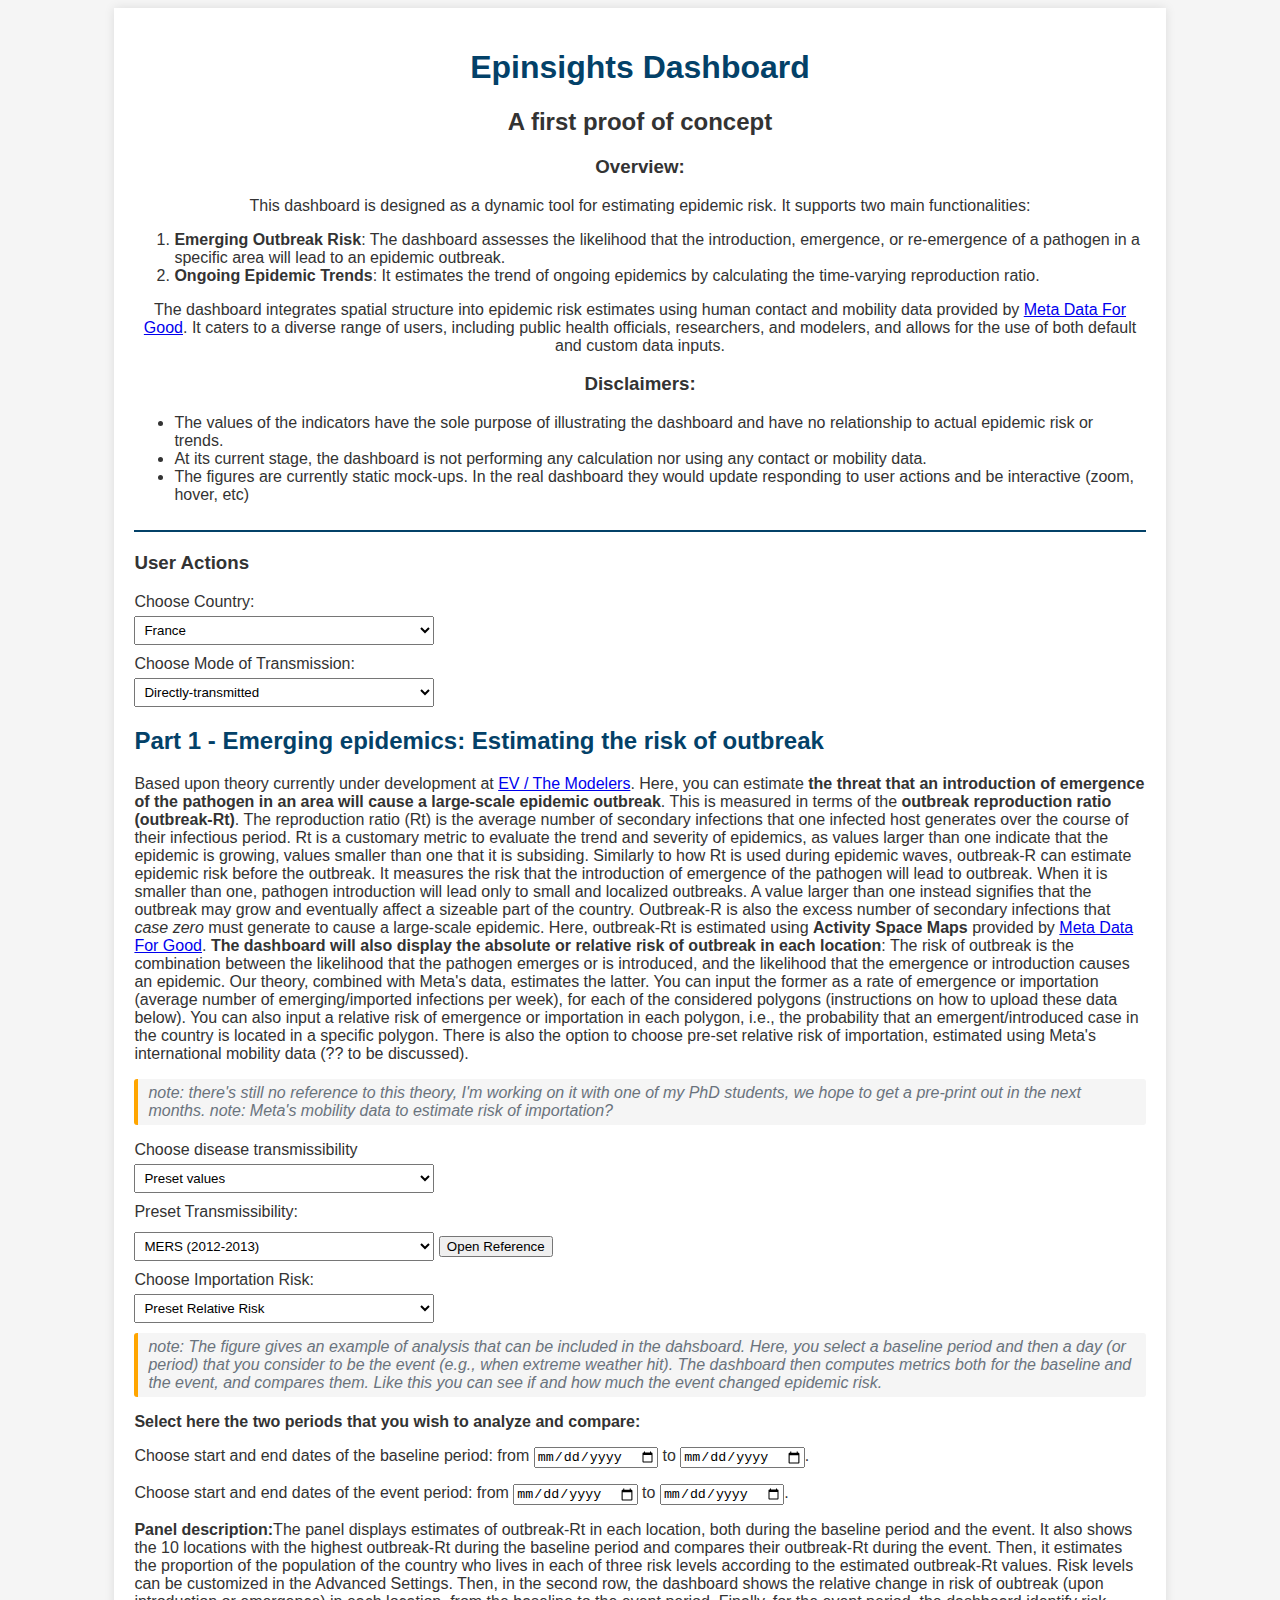
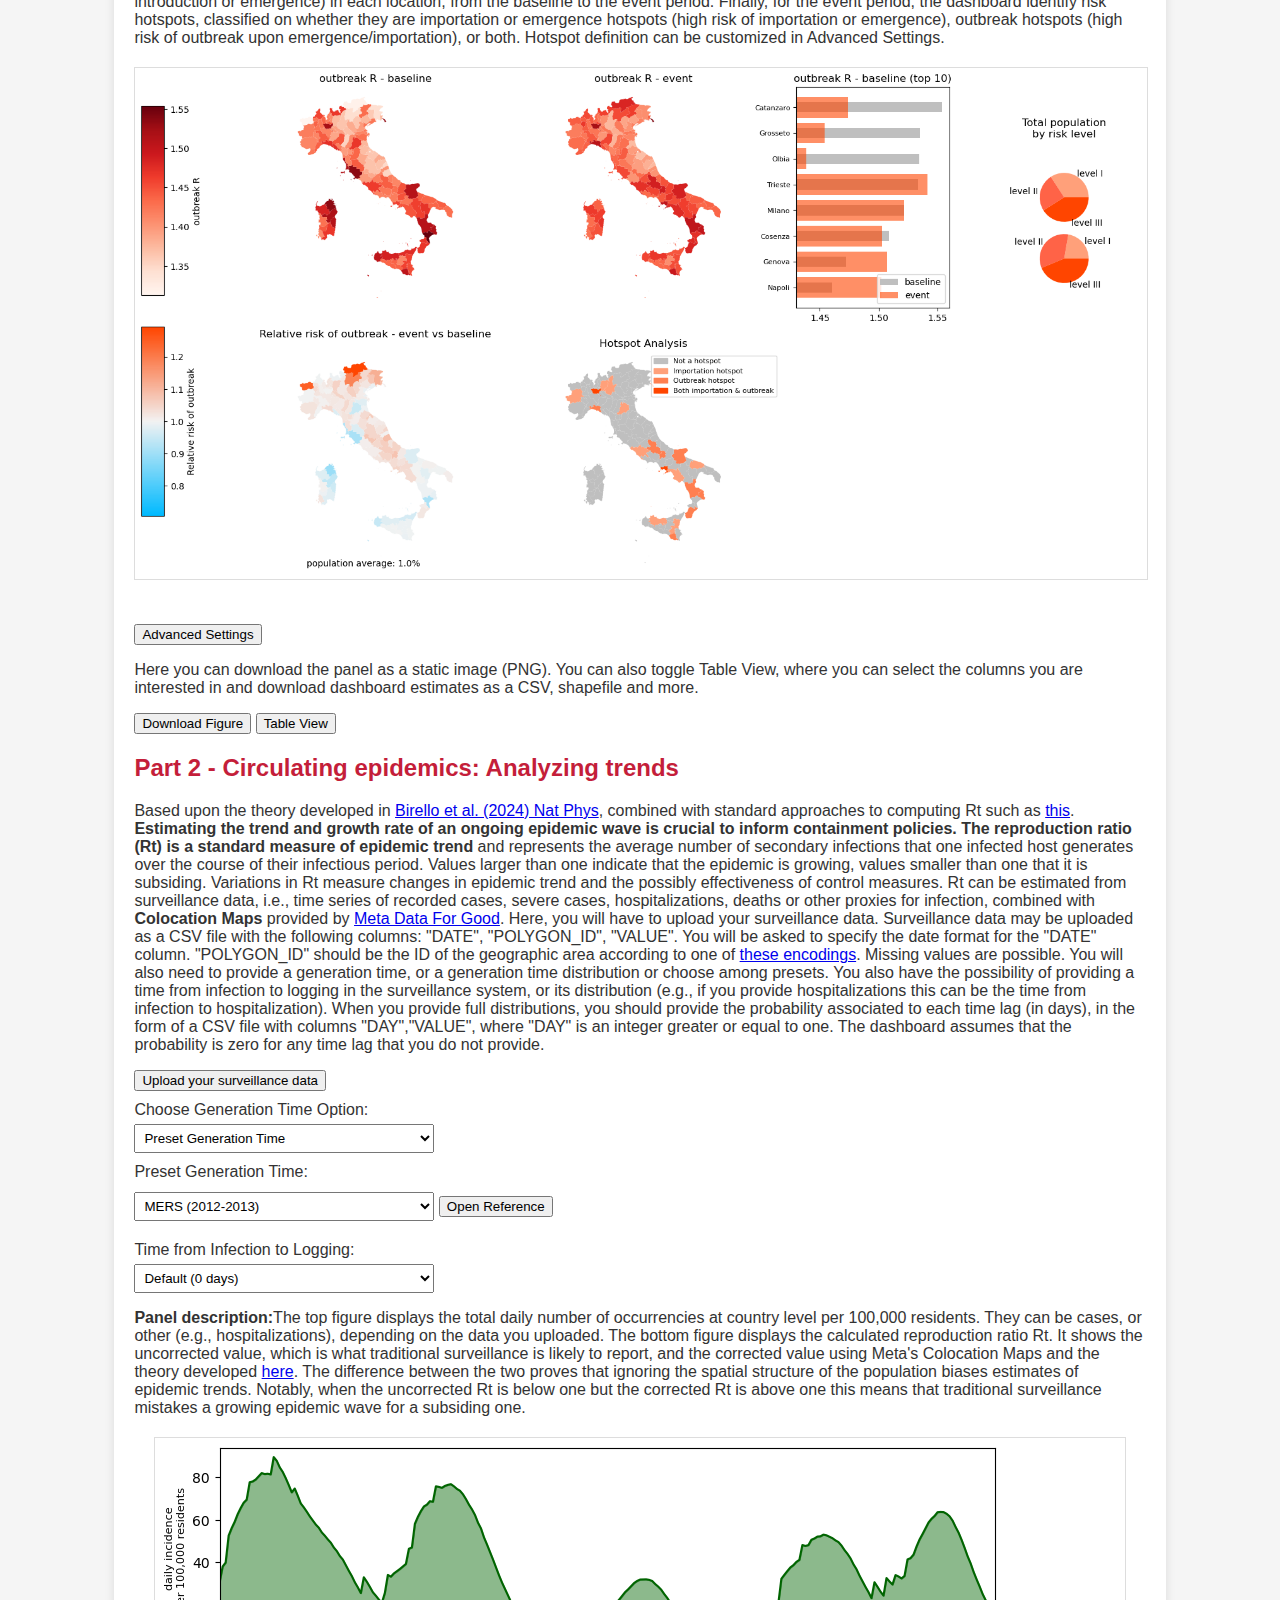
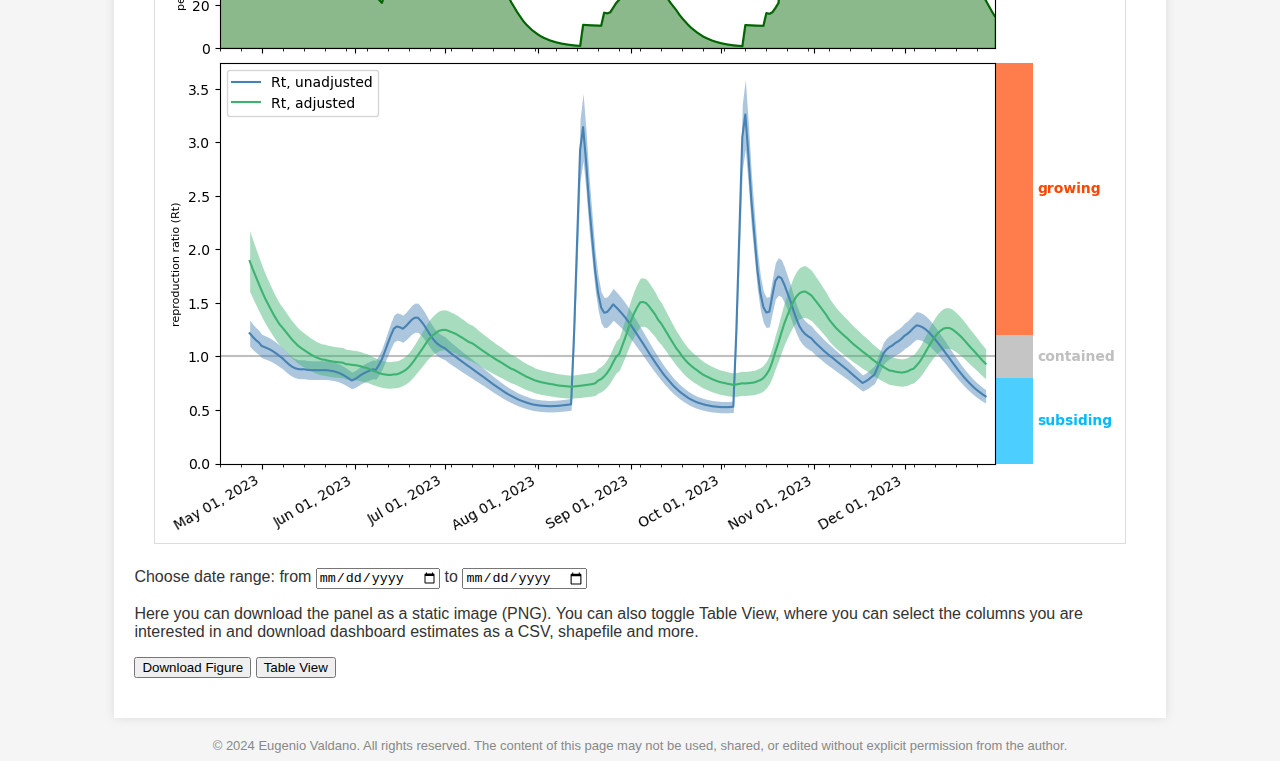
<file: index.html>
<!DOCTYPE html>
<html lang="en">
<head>
    <meta charset="UTF-8">
    <meta name="viewport" content="width=device-width, initial-scale=1.0">
    <link rel="stylesheet" href="style.css">
    <title>Epinsights Dashboard - Proof of Concept</title>
</head>
<body>
    <div class="container">
        <header>
            <h1>Epinsights Dashboard</h1>
            <h2>A first proof of concept</h2>
            <h3>Overview:</h3>
            <p>
                This dashboard is designed as a dynamic tool for estimating epidemic risk. It supports two main functionalities:
            </p>
            <ol class="align-left">
                <li><strong>Emerging Outbreak Risk</strong>: The dashboard assesses the likelihood that the introduction, emergence, or re-emergence of a pathogen in a specific area will lead to an epidemic outbreak.</li>
                <li><strong>Ongoing Epidemic Trends</strong>: It estimates the trend of ongoing epidemics by calculating the time-varying reproduction ratio.</li>
            </ol>
            <p>
                The dashboard integrates spatial structure into epidemic risk estimates using human contact and mobility data provided by <a href="https://dataforgood.facebook.com/">Meta Data For Good</a>. It caters to a diverse range of users, including public health officials, researchers, and modelers, and allows for the use of both default and custom data inputs.
            </p>
            <h3>Disclaimers:</h3>
            <ul  class="align-left">
                <li>The values of the indicators have the sole purpose of illustrating the dashboard and have no relationship to actual epidemic risk or trends.</li>
                <li>At its current stage, the dashboard is not performing any calculation nor using any contact or mobility data.</li>
                <li>The figures are currently static mock-ups. In the real dashboard they would update responding to user actions and be interactive (zoom, hover, etc)</li>
            </ul>

        </header>
        
        <section class="user-actions">
            <h3>User Actions</h3>
            <label for="country-select">Choose Country:</label>
            <select id="country-select">
                <option value="france">France</option>
                <option value="italy">Italy</option>
                <option value="spain">Spain</option>
                <option value="mexico">Mexico</option>
                <option value="brazil">Brazil</option>
                <option value="useast">US East Coast</option>
                <option value="uswest">US West Coast</option>
            </select>

            <div class="transmission-mode">
                <label for="transmission-select">Choose Mode of Transmission:</label>
                <select id="transmission-select">
                    <option value="directly-transmitted">Directly-transmitted</option>
                    <option value="vector-borne">Vector-borne</option>
                </select>
                
                <div id="vector-options" style="display: none;">
                    <label for="vector-choice">Select Vector Distribution:</label>
                    <select id="vector-choice">
                        <option value="none">-- Select --</option>
                        <option value="custom">Custom Vector Distribution</option>
                        <option value="default">Default Distribution</option>
                    </select>
                    
                    <div id="custom-vector-options" style="display: none; margin-top: 10px;">
                        <p>You can upload a GeoJSON file, a shapefile (shp), a raster file (geoTIFF) or comma-separated value file (csv). GeoJSON and shapefiles may contain polygons and points with the custom values (assumed property name: "VALUE"). GeoJSON, shapefiles and geoTIFF files should include a specification of the coordinate reference system used, otherwise WGS84 will be assumed. Comma-separated values may contain three columns: "LONGITUDE","LATITUDE","VALUE". Longitude and latitude should be given as positive or negative decimal numbers.
                            The data provided will then be spatially interpolated to match the resolution of our model.<p class="meta-note">note: possibility to specify interpolation scheme</p> The values provided can eutger represent suitability - a value between 0 and 1 that represents the relative environmental suitability of a specific area to the vector life-cycle, or the vector abundance - the expected number of vectors per unit area.</p>
                        <input type="file" id="file-upload">
                        
                        <label for="distribution-type">Choose Your Data Type:</label>
                        <select id="distribution-type">
                            <option value="suitability">Vector Suitability (0-1 scale)</option>
                            <option value="abundance">Abundance (average mosquitoes per area unit)</option>
                        </select>
                        
                        <div id="scaling-factor-container" style="display: none; margin-top: 10px;">
                            <label for="scaling-factor">Specify surface area unit:</label>
                            <select id="scaling-factor">
                                <option value="ha">hectare</option>
                                <option value="km2">square kilometer</option>
                                <option value="m2">square meter</option>
                                <option value="mi2">square mile</option>
                            </select>
                        </div>
                    </div>
                
                    <div id="default-vector-options" style="display: none; margin-top: 10px;">
                        <label for="default-vector-type">Select Vector Species:</label>
                        <select id="default-vector-type">
                            <option value="albopictus">A. albopictus</option>
                            <option value="aegypti">A. aegypti</option>
                            <option value="both">Both</option>
                        </select>
                
                        <label for="reference-source">Select Reference:</label>
                        <select id="reference-source">
                            <option value="global1">Zardini et al. 2024 (global)</option>
                            <option value="global2">Kraemer et al. 2019 (global)</option>
                            <option value="france">ArboCarto (France-only)</option>
                        </select>
                        <button id="open-reference" style="margin-top: 10px;">Open Reference</button>
                    </div>
                
                    <div id="temperature-options" style="display: none; margin-top: 10px;">
                        <div class="tooltip">
                            <label for="temperature-model">Temperature-Dependent Model:</label>
                            <span class="tooltip-text">Toggle a logistic dependence of vector abundance on temperature, <a href="https://www.thelancet.com/journals/lanplh/article/PIIS2542-5196(23)00252-8/fulltext" target="_blank">parametrized to Aedes genus</a>. Choose average temperature, upload temperature select historical data. (More customization of the temperature model will also be possible)</span>
                        </div>
                        <select id="temperature-model">
                            <option value="none">Off</option>
                            <option value="slider">Set Average Temperature</option>
                            <option value="historical">Use Historical Data</option>
                            <option value="upload">Upload Raster of Temperature Values</option>
                        </select>
                        
                        <div id="temperature-slider" style="display: none; margin-top: 10px;">
                            <label for="temperature-value">Temperature (°C):</label>
                            <input type="range" id="temperature-value" min="10" max="40" step="0.1" value="25">
                            <span id="temperature-value-display">25°C</span>
                        </div>
                
                        <div id="historical-date" style="display: none; margin-top: 10px;">
                            <label for="historical-date-input">Set Date:</label>
                            <input type="date" id="historical-date-input">
                        </div>
                
                        <div id="upload-temperature-raster" style="display: none; margin-top: 10px;">
                            <input type="file" id="temperature-raster-upload">
                        </div>
                    </div>
                </div>
                

            </div>
        </section>

        <section class="part">
            <h2 style="color:#034168">Part 1 - Emerging epidemics: Estimating the risk of outbreak</h2>
            <p>
                Based upon theory currently under development at <a href="https://www.eugeniovaldano.com">EV / The Modelers</a>. Here, you can estimate <strong>the threat that an introduction of emergence of the pathogen in an area will cause a large-scale epidemic outbreak</strong>. This is measured in terms of the <strong>outbreak reproduction ratio (outbreak-Rt)</strong>. The reproduction ratio (Rt) is the average number of secondary infections that one infected host generates over the course of their infectious period. Rt is a customary metric to evaluate the trend and severity of epidemics, as values larger than one indicate that the epidemic is growing, values smaller than one that it is subsiding. Similarly to how Rt is used during epidemic waves, outbreak-R can estimate epidemic risk before the outbreak. It measures the risk that the introduction of emergence of the pathogen will lead to outbreak. When it is smaller than one, pathogen introduction will lead only to small and localized outbreaks. A value larger than one instead signifies that the outbreak may grow and eventually affect a sizeable part of the country. Outbreak-R is also the excess number of secondary infections that <i>case zero</i> must generate to cause a large-scale epidemic. Here, outbreak-Rt is estimated using <strong>Activity Space Maps</strong> provided by <a href="https://dataforgood.facebook.com/">Meta Data For Good</a>. <strong>The dashboard will also display the absolute or relative risk of outbreak in each location</strong>: The risk of outbreak is the combination between the likelihood that the pathogen emerges or is introduced, and the likelihood that the emergence or introduction causes an epidemic. Our theory, combined with Meta's data, estimates the latter. You can input the former as a rate of emergence or importation (average number of emerging/imported infections per week), for each of the considered polygons (instructions on how to upload these data below). You can also input a relative risk of emergence or importation in each polygon, i.e., the probability that an emergent/introduced case in the country is located in a specific polygon. There is also the option to choose pre-set relative risk of importation, estimated using Meta's international mobility data (?? to be discussed).
                <p class="meta-note">
                    note: there's still no reference to this theory, I'm working on it with one of my PhD students, we hope to get a pre-print out in the next months. note: Meta's mobility data to estimate risk of importation?
                </p>
            </p>


            <div class="user-inputs">
                <label for="reproduction-ratio-choice">Choose disease transmissibility</label>
                <select id="reproduction-ratio-choice">
                    <option value="preset">Preset values</option>
                    <option value="custom">Custom values</option>
                </select>
                
                <div id="preset-r0-options" style="margin-top: 10px;">
                    <label for="preset-r0">Preset Transmissibility:</label>
                    <select id="preset-r0">
                        <option value="mers">MERS (2012-2013) </option> <!--[R0 ≈ 0.8]-->
                        <option value="flu1">Influenza (seasonal)</option> <!--[R0 ≈ 1.3]-->
                        <option value="flu2">Influenza (2009 H1N1 pandemic)</option> <!--[R0 ≈ 1.6]-->
                        <option value="ebola">Ebola (2014)</option> <!--[R0 ≈ 1.8]-->
                        <option value="covid1">COVID-19 (ancestral variant)</option> <!--[R0 ≈ 3]-->
                        <option value="covid2">COVID-19 (Omicron variant)</option> <!--[R0 ≈ 9]-->
                        <option value="very-low">Very Low</option> <!--[R0 ≈ 0.5]-->
                        <option value="low">Low</option> <!--[R0 ≈ 0.1]-->
                        <option value="medium">Medium</option> <!--[R0 ≈ 1.5]-->
                        <option value="high">High</option> <!--[R0 ≈ 3]-->
                        <option value="very-high">Very High</option> <!--[R0 ≈ 5]-->
                    </select>
                    <button id="open-r0-reference" style="margin-top: 10px;">Open Reference</button>
                </div>
                
                <div id="custom-r0-options" style="display: none; margin-top: 10px;">
                    <label for="custom-r0">Input Custom R0 Value:</label>
                    <input type="number" id="custom-r0" placeholder="Custom R0 Value">
                </div>
            
                <label for="importation-risk-choice">Choose Importation Risk:</label>
                <select id="importation-risk-choice">
                    <option value="preset">Preset Relative Risk</option>
                    <option value="custom">Custom Risk of Importation</option>
                </select>
                
                <div id="custom-importation-options" style="display: none; margin-top: 10px;">
                    <label for="custom-importation-type">Choose Custom Importation Type:</label>
                    <select id="custom-importation-type">
                        <option value="relative-risk">Relative Risk of Importation</option>
                        <option value="importation-rate">Importation Rate (cases per week)</option>
                    </select>
                    
                    <div id="relative-risk-upload" style="margin-top: 10px;">
                        <p>You can download the list of polygons here: <a href="polygons.csv" download>Download Polygon List</a></p>
                        <p>Upload your CSV file with columns "POLYGON_ID" and "IMPORTATION":</p>
                        <input type="file" id="relative-risk-file-upload">
                    </div>
                    
                </div>
            </div>
            
            <p class="meta-note">
                note: The figure gives an example of analysis that can be included in the dahsboard. Here, you select a baseline period and then a day (or period) that you consider to be the <i>event</i> (e.g., when extreme weather hit). The dashboard then computes metrics both for the baseline and the event, and compares them. Like this you can see if and how much the event changed epidemic risk.
            </p>

            <p><strong>Select here the two periods that you wish to analyze and compare:</strong></p>
            <p>Choose start and end dates of the baseline period: from <input type="date" id="baseline-start"> to <input type="date" id="baseline-end">.</p>
            <p>Choose start and end dates of the event period: from <input type="date" id="event-start"> to <input type="date" id="event-end">.</p>

            <p><strong>Panel description:</strong>The panel displays estimates of outbreak-Rt in each location, both during the baseline period and the event. It also shows the 10 locations with the highest outbreak-Rt during the baseline period and compares their outbreak-Rt during the event. Then, it estimates the proportion of the population of the country who lives in each of three risk levels according to the estimated outbreak-Rt values. Risk levels can be customized in the Advanced Settings. Then, in the second row, the dashboard shows the relative change in risk of oubtreak (upon introduction or emergence) in each location, from the baseline to the event period. Finally, for the event period, the dashboard identify risk hotspots, classified on whether they are importation or emergence hotspots (high risk of importation or emergence), outbreak hotspots (high risk of outbreak upon emergence/importation), or both. Hotspot definition can be customized in Advanced Settings.</p>
            
            <div class="figure" id="figure1">
                <img src="fig1.png" alt="Figure 1: Placeholder for emerging epidemics" />
            </div>

            <!-- Advanced Settings Button -->
            <button id="advanced-settings-btn" style="margin-top: 20px;">Advanced Settings</button>

            <!-- Advanced Controls (Initially Hidden) -->
            <div class="advanced-controls" id="advanced-settings" style="display: none; margin-top: 20px;">
                <div class="sliders">
                    <label><strong>Set Risk Level Boundaries.</strong></label> This lets you customize the values of outbreak-Rt that define the three risk classes: level I (low risk), level II (high risk) and level III (high risk).
                    <div>
                        0 - Risk Level I - 
                        <input type="number" id="low-risk-boundary" min="0" max="5" step="0.1" value="1">
                        - Risk Level II - 
                        <input type="number" id="mid-risk-boundary" min="0" max="5" step="0.1" value="2">
                        - Risk Level III - ∞
                    </div>
                    
                    <label for="hotspot-threshold"><strong>Hotspot Threshold (%).</strong></label> This lets you customize the percentile threshold above which a place is considered a hotspot. For example, if the threshold is set to 90%, then a place is an outbreak hotspot if its outbreak-Rt is in the top 10% among all the measured outbreak-Rt.
                    <input type="range" id="hotspot-threshold" min="75" max="99" step="1" value="90">
                    <span id="hotspot-threshold-value">90%</span>
                </div>
            </div>

            <p>
                Here you can download the panel as a static image (PNG). You can also toggle Table View, where you can select the columns you are interested in and download dashboard estimates as a CSV, shapefile and more.
            </p>

            <!-- Download Buttons (Always Visible) -->
            <div class="controls">
                <a id='download-fig1' href='fig1.png' download='fig1.png'><button>Download Figure</button></a>
                <a id='button-tableview-1' href="tableview1.html"><button>Table View</button></a>
            </div>

        </section>

        <section class="part">
            <h2 style="color:#C41E3A">Part 2 - Circulating epidemics: Analyzing trends</h2>
            <p>
                Based upon the theory developed in <a href="https://www.nature.com/articles/s41567-024-02471-7">Birello et al. (2024) Nat Phys</a>, combined with standard approaches to computing Rt such as <a href="https://doi.org/10.1093/aje/kwt133">this</a>.
                <strong>Estimating the trend and growth rate of an ongoing epidemic wave is crucial to inform containment policies. The reproduction ratio (Rt) is a standard measure of epidemic trend</strong> and represents the average number of secondary infections that one infected host generates over the course of their infectious period. Values larger than one indicate that the epidemic is growing, values smaller than one that it is subsiding. Variations in Rt measure changes in epidemic trend and the possibly effectiveness of control measures. Rt can be estimated from surveillance data, i.e., time series of recorded cases, severe cases, hospitalizations, deaths or other proxies for infection, combined with <strong>Colocation Maps</strong> provided by <a href="https://dataforgood.facebook.com/">Meta Data For Good</a>. Here, you will have to upload your surveillance data. Surveillance data may be uploaded as a CSV file with the following columns: "DATE", "POLYGON_ID", "VALUE". You will be asked to specify the date format for the "DATE" column. "POLYGON_ID" should be the ID of the geographic area according to one of <a href="polygons.csv" download>these encodings</a>. Missing values are possible. You will also need to provide a generation time, or a generation time distribution or choose among presets. You also have the possibility of providing a time from infection to logging in the surveillance system, or its distribution (e.g., if you provide hospitalizations this can be the time from infection to hospitalization). When you provide full distributions, you should provide the probability associated to each time lag (in days), in the form of a CSV file with columns "DAY","VALUE", where "DAY" is an integer greater or equal to one. The dashboard assumes that the probability is zero for any time lag that you do not provide.
            </p>
            
            <!-- Upload surveillance data button -->
            <div class="upload-surveillance">
                <button id="upload-surveillance-btn">Upload your surveillance data</button>
                <input type="file" id="surveillance-file-upload" style="display: none;">
            </div>


            <!-- Generation Time Section -->
            <div class="user-inputs">
                <label for="generation-time-choice">Choose Generation Time Option:</label>
                <select id="generation-time-choice">
                    <option value="preset">Preset Generation Time</option>
                    <option value="custom">Custom Generation Time</option>
                </select>
                
                <div id="preset-generation-time-options" style="display: none; margin-top: 10px;">
                    <label for="preset-generation-time">Preset Generation Time:</label>
                    <select id="preset-generation-time">
                        <option value="mers">MERS (2012-2013) </option> 
                        <option value="flu1">Influenza (seasonal)</option> 
                        <option value="flu2">Influenza (2009 H1N1 pandemic)</option> 
                        <option value="ebola">Ebola (2014)</option> 
                        <option value="covid1">COVID-19 (ancestral variant)</option> 
                        <option value="covid2">COVID-19 (Omicron variant)</option> 
                        <option value="shom">Short and Homogeneous (mean 2 days, range 1-3 days)</option> 
                        <option value="shet">Short and Heterogeneous (2 days, range 1-7 days)</option> 
                        <option value="mhom">Medium and Homogeneous (5 days, range 4-6 days)</option> 
                        <option value="mhet">Medium and Heterogeneous (5 days, range 3-14 days)</option> 
                        <option value="lhom">Long and Homogeneous (14 days, range 12-16 days)</option> 
                        <option value="lhet">Medium and Heterogeneous (14 days, range 7-21 days)</option> 
                    </select>
                    <button id="open-generation-time-reference" style="margin-top: 10px;">Open Reference</button>
                </div>
                
                <div id="custom-generation-time-options" style="display: none; margin-top: 10px;">
                    <label for="custom-generation-time-type">Choose Custom Generation Time Type:</label>
                    <select id="custom-generation-time-type">
                        <option value="mean-sd">Mean and Standard Deviation</option>
                        <option value="full-distribution">Full Distribution</option>
                    </select>

                    <div id="mean-sd-input" style="display: none; margin-top: 10px;">
                        <label for="mean-gt">Mean Generation Time:</label>
                        <input type="number" id="mean-gt" placeholder="Mean (days)">
                        <label for="sd-gt">Standard Deviation or Range (optional):</label>
                        <input type="number" id="sd-gt" placeholder="Standard Deviation or Range Min, Max (days)">
                        <button id="advanced-options-btn" style="margin-top: 10px;">Advanced</button>
                    </div>

                    <div id="advanced-options" style="display: none; margin-top: 10px;">
                        <label for="distribution-type">Select Distribution:</label>
                        <select id="distribution-type">
                            <option value="gamma">Gamma</option>
                            <option value="exponential">Exponential</option>
                            <option value="lognormal">Lognormal</option>
                        </select>
                    </div>

                    <div id="full-distribution-upload" style="display: none; margin-top: 10px;">
                        <p>Upload CSV file with columns "DAY" and "VALUE" where "DAY" is an integer and "VALUE" is the probability associated with each time lag:</p>
                        <input type="file" id="full-distribution-file-upload">
                    </div>
                </div>
            </div>

            <!-- Time from Infection to Logging Section -->
            <div class="user-inputs" style="margin-top: 20px;">
                <label for="infection-logging-choice">Time from Infection to Logging:</label>
                <select id="infection-logging-choice">
                    <option value="zero">Default (0 days)</option>
                    <option value="custom">Custom Time</option>
                </select>
                
                <div id="custom-infection-logging-options" style="display: none; margin-top: 10px;">
                    <label for="infection-logging-type">Choose Custom Time Type:</label>
                    <select id="infection-logging-type">
                        <option value="mean-sd">Mean and Standard Deviation</option>
                        <option value="full-distribution">Full Distribution</option>
                    </select>

                    <div id="infection-logging-mean-sd" style="display: none; margin-top: 10px;">
                        <label for="mean-logging">Mean Time:</label>
                        <input type="number" id="mean-logging" placeholder="Mean (days)">
                        <label for="sd-logging">Standard Deviation (optional):</label>
                        <input type="number" id="sd-logging" placeholder="Standard Deviation (days)">
                    </div>

                    <div id="infection-logging-distribution-upload" style="display: none; margin-top: 10px;">
                        <p>Upload CSV file with columns "DAY" and "VALUE" where "DAY" is an integer and "VALUE" is the probability associated with each time lag:</p>
                        <input type="file" id="infection-logging-file-upload">
                    </div>
                </div>
            </div>


            <p><strong>Panel description:</strong>The top figure displays the total daily number of occurrencies at country level per 100,000 residents. They can be cases, or other (e.g., hospitalizations), depending on the data you uploaded. The bottom figure displays the calculated reproduction ratio Rt. It shows the uncorrected value, which is what traditional surveillance is likely to report, and the corrected value using Meta's Colocation Maps and the theory developed <a href="https://www.nature.com/articles/s41567-024-02471-7">here</a>. The difference between the two proves that ignoring the spatial structure of the population biases estimates of epidemic trends. Notably, when the uncorrected Rt is below one but the corrected Rt is above one this means that traditional surveillance mistakes a growing epidemic wave for a subsiding one.</p>


            <div class="figure" id="figure2">
                <img src="fig2.png" alt="Figure 2: Placeholder for circulating epidemics" />
            </div>


            <!-- Mockup buttons and date slider -->
            <div class="controls">
                Choose date range: from <input type="date" id="surv-start"> to <input type="date" id="surv-end">
                <p>
                    Here you can download the panel as a static image (PNG). You can also toggle Table View, where you can select the columns you are interested in and download dashboard estimates as a CSV, shapefile and more.
                </p>
                <a id='download-fig2' href='fig2.png' download='fig2.png'><button>Download Figure</button></a>
                <a id='button-tableview-2' href="tableview2.html"><button>Table View</button></a>
            </div>
        </section>
    </div>

    <footer style="text-align: center; font-size: small; margin-top: 20px; color: #888;">
        &copy; 2024 Eugenio Valdano. All rights reserved. The content of this page may not be used, shared, or edited without explicit permission from the author.
    </footer>

    <script src="script.js"></script>
</body>
</html>
</file>
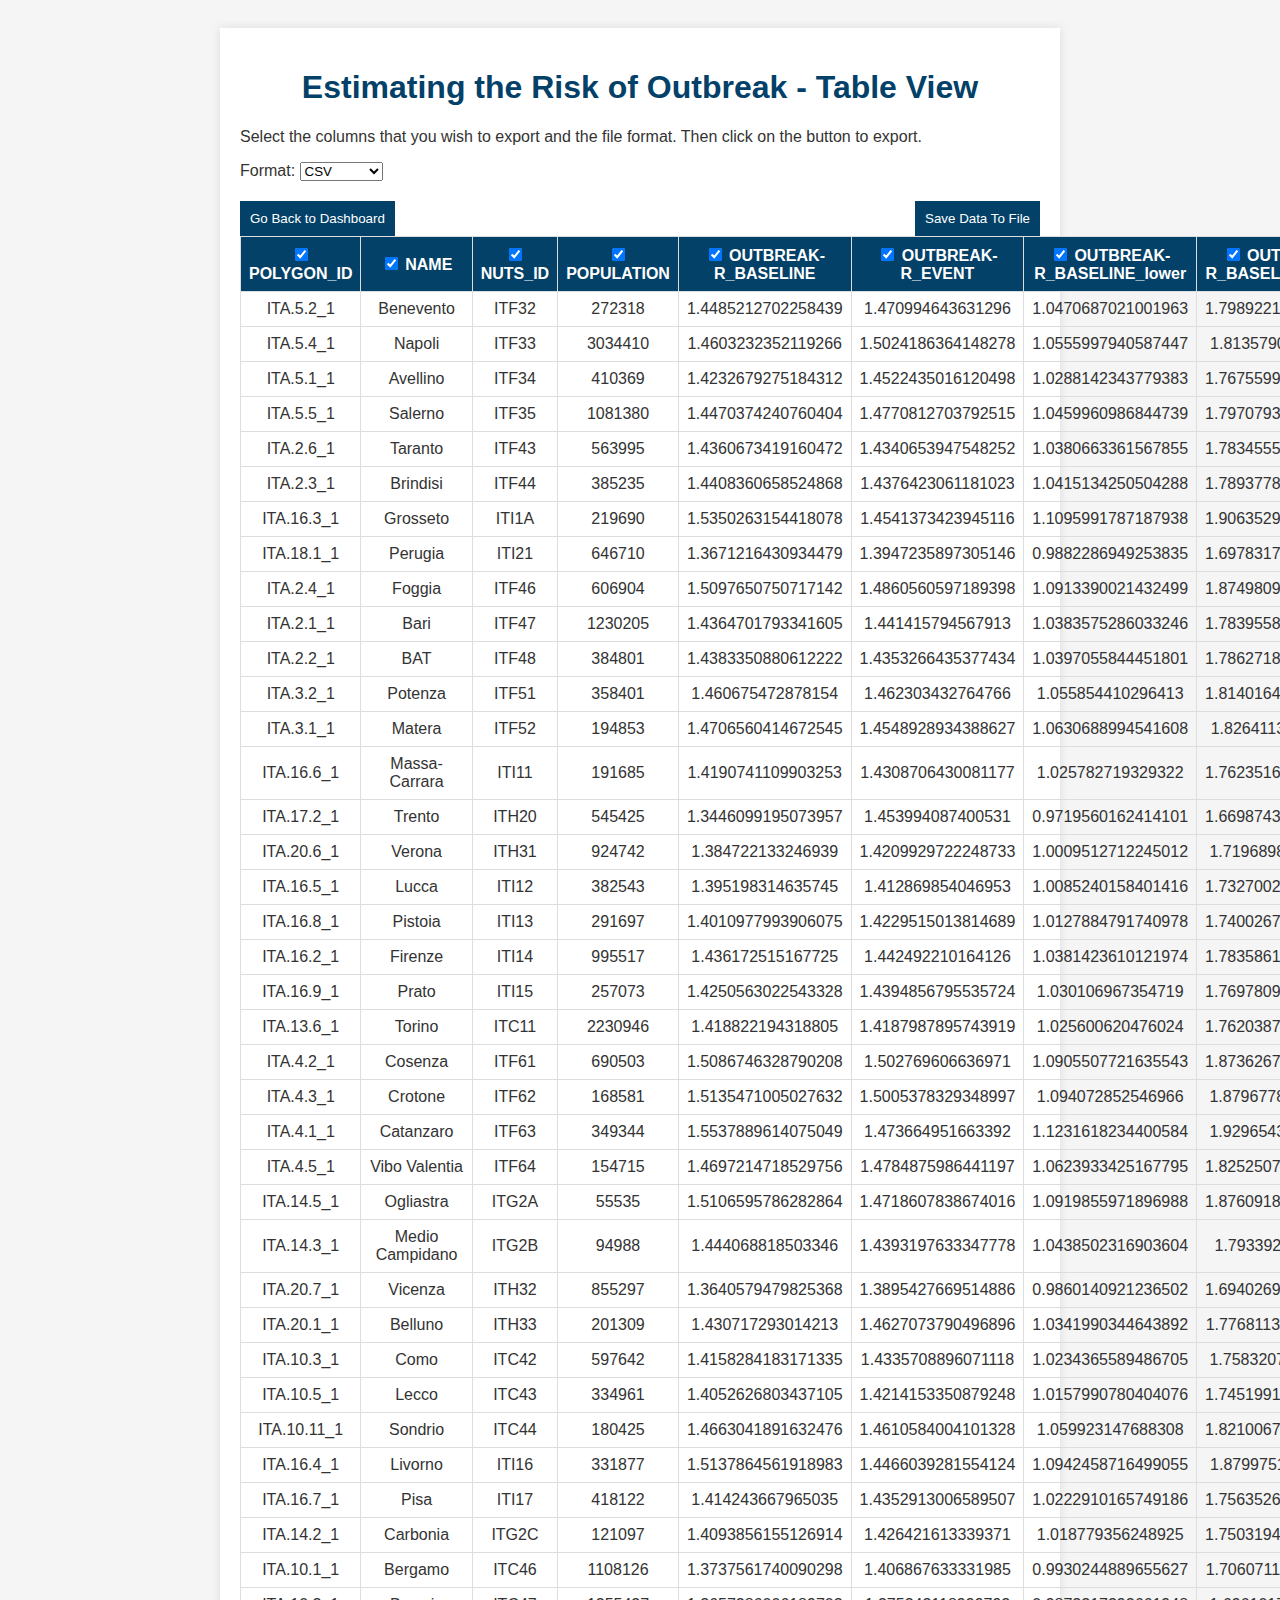
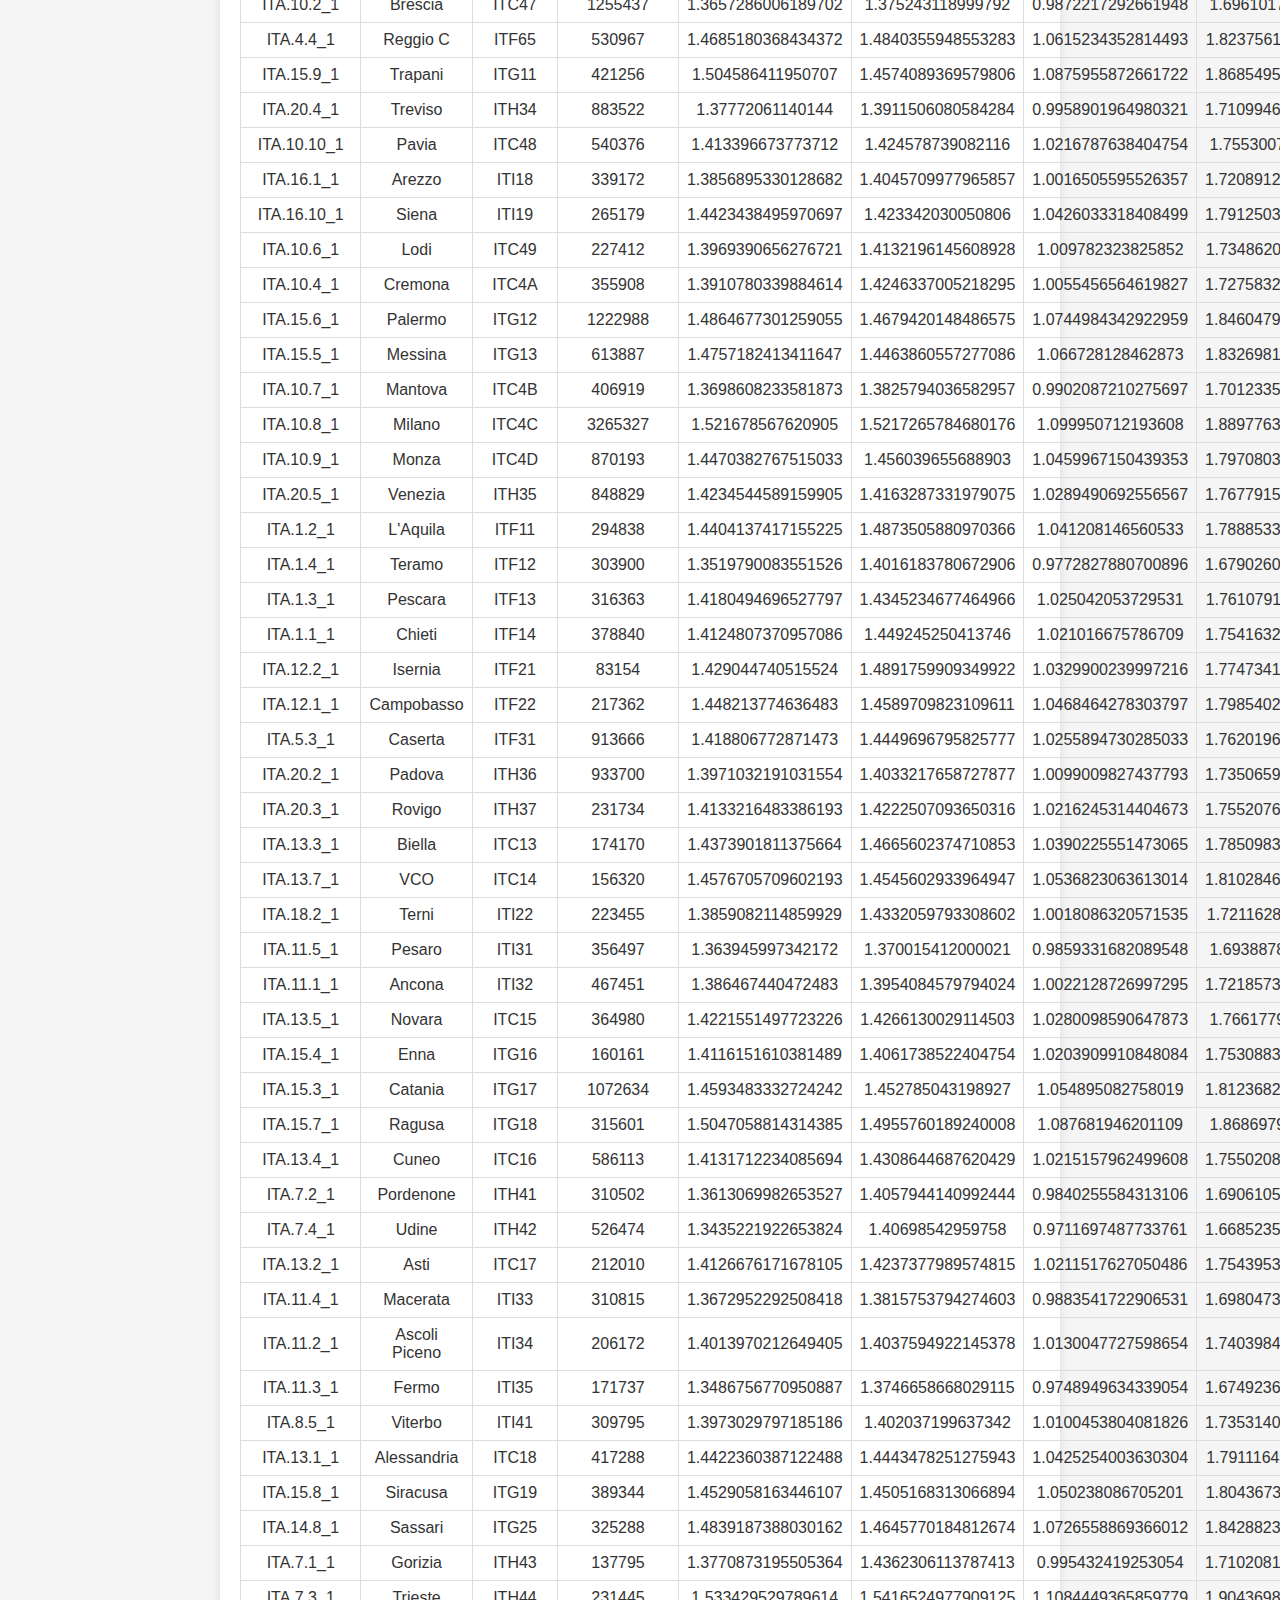
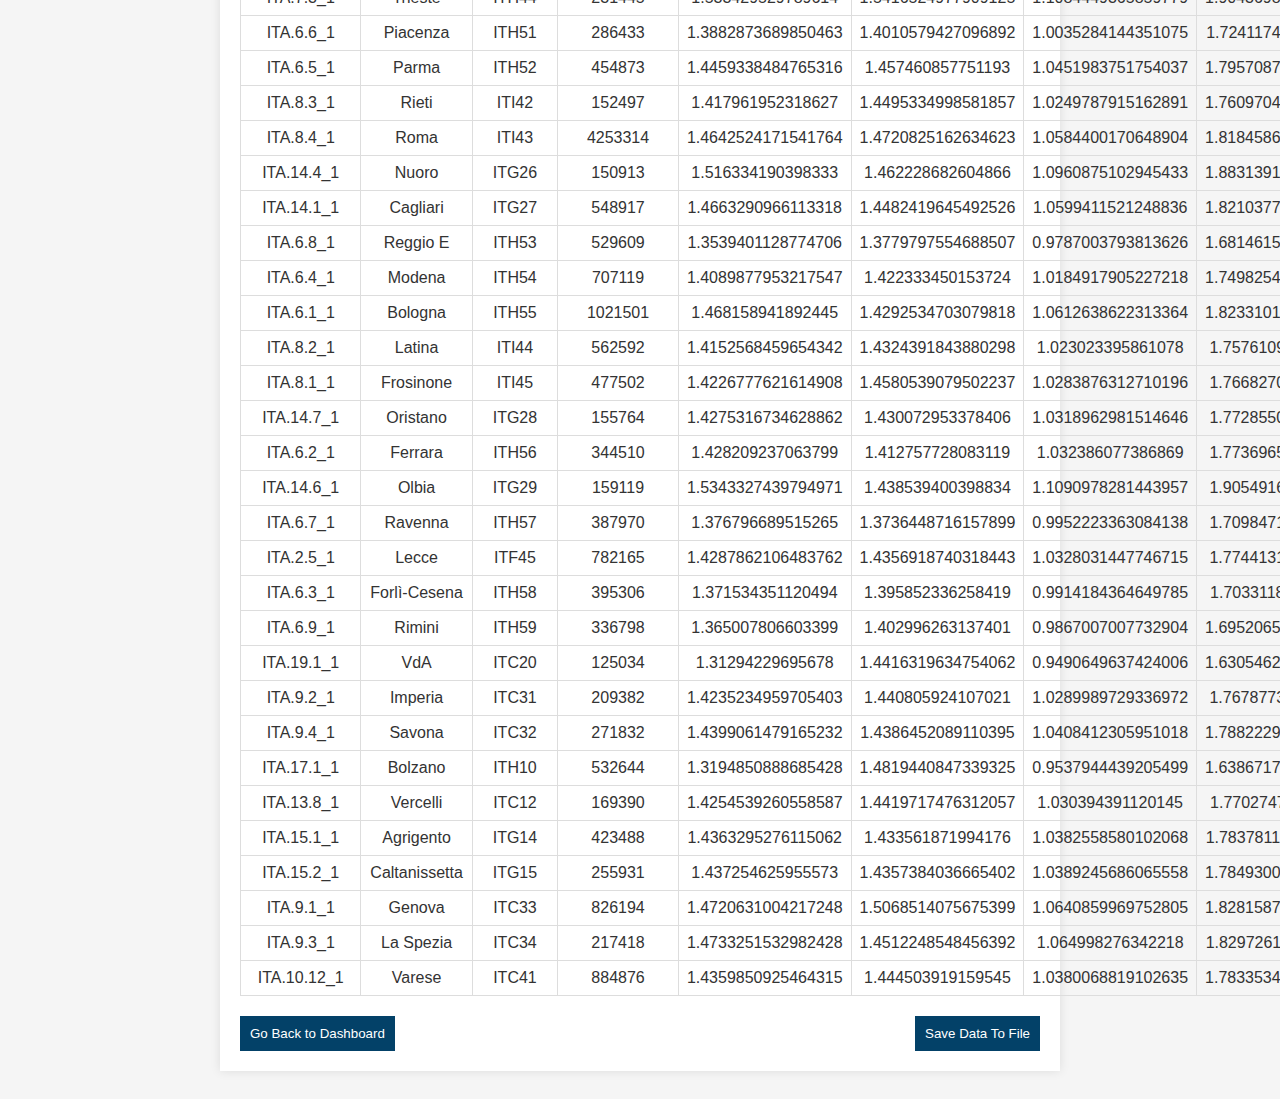
<file: tableview1.html>
<!DOCTYPE html>
<html lang="en">
<head>
    <meta charset="UTF-8">
    <meta name="viewport" content="width=device-width, initial-scale=1.0">
    <title>Estimating the Risk of Outbreak - Table View</title>
    <style>
        body {
            font-family: Arial, sans-serif;
            background-color: #f5f5f5;
            color: #333;
            padding: 20px;
        }
        .container {
            max-width: 800px;
            margin: 0 auto;
            background: white;
            padding: 20px;
            box-shadow: 0 0 10px rgba(0, 0, 0, 0.1);
        }
        h1 {
            text-align: center;
            color: #034168;
        }
        table {
            width: 100%;
            border-collapse: collapse;
            margin-bottom: 20px;
        }
        th, td {
            border: 1px solid #ddd;
            padding: 8px;
            text-align: center;
        }
        th {
            background-color: #034168;
            color: white;
        }
        .controls {
            margin-top: 20px;
            display: flex;
            justify-content: space-between;
        }
        .controls button {
            padding: 10px;
            background-color: #034168;
            color: white;
            border: none;
            cursor: pointer;
        }
        .controls button:hover {
            background-color: #022b4b;
        }
    </style>
</head>
<body>
    <div class="container">
        <h1>Estimating the Risk of Outbreak - Table View</h1>

        <p>
            Select the columns that you wish to export and the file format. Then click on the button to export.
        </p>

        <!-- Format selection -->
        <div class="format-selection">
            <label for="file-format">Format:</label>
            <select id="file-format">
                <option value="csv">CSV</option>
                <option value="shapefile">Shapefile</option>
                <option value="json">JSON</option>
                <option value="geojson">GeoJSON</option>
                <option value="raster">GeoTIFF</option>
            </select>
        </div>

        <div class="controls">
            <button onclick="window.location.href='index.html'">Go Back to Dashboard</button>
            <button onclick="exportTable()">Save Data To File</button>
        </div>

        <!-- Table displaying the data -->
        <table id="data-table">
            <thead>
                <tr id="table-header"></tr>
            </thead>
            <tbody id="table-body"></tbody>
        </table>

        <div class="controls">
            <button onclick="window.location.href='index.html'">Go Back to Dashboard</button>
            <button onclick="exportTable()">Save Data To File</button>
        </div>
    </div>

    <script>
        // Example data from CSV
        const data = [
            // Replace this with parsed data from the actual CSV
        ];

        // Dynamically load the table
        function loadTable(data) {
            const headerRow = document.getElementById('table-header');
            const body = document.getElementById('table-body');

            // Clear any existing data
            headerRow.innerHTML = '';
            body.innerHTML = '';

            // Add checkboxes for each column
            Object.keys(data[0]).forEach((key, index) => {
                const th = document.createElement('th');
                th.innerHTML = `<input type="checkbox" id="col-${index}" checked> ${key}`;
                headerRow.appendChild(th);
            });

            // Add rows to the table
            data.forEach(row => {
                const tr = document.createElement('tr');
                Object.values(row).forEach(value => {
                    const td = document.createElement('td');
                    td.textContent = value;
                    tr.appendChild(td);
                });
                body.appendChild(tr);
            });
        }

        // Fetch the CSV file and parse it
        fetch('util/data1.csv') // Update this path
            .then(response => response.text())
            .then(csvText => {
                const rows = csvText.trim().split('\n');
                const headers = rows[0].split(',');
                const tableData = rows.slice(1).map(row => {
                    const values = row.split(',');
                    return headers.reduce((obj, header, index) => {
                        obj[header] = values[index];
                        return obj;
                    }, {});
                });

                loadTable(tableData);
                data.push(...tableData); // Store the parsed data globally
            })
            .catch(error => console.error('Error loading the CSV file:', error));

        // Export the selected columns based on the chosen format
        function exportTable() {
            const selectedColumns = [];
            const headerCheckboxes = document.querySelectorAll('thead input[type="checkbox"]');
            headerCheckboxes.forEach((checkbox, index) => {
                if (checkbox.checked) {
                    selectedColumns.push(index);
                }
            });

            const format = document.getElementById('file-format').value;
            const filteredData = data.map(row => {
                return selectedColumns.map(index => Object.values(row)[index]).join(',');
            });

            const csvContent = [selectedColumns.map(index => Object.keys(data[0])[index]).join(',')]
                .concat(filteredData)
                .join('\n');

            // Download based on the chosen format
            switch (format) {
                case 'csv':
                    downloadFile(csvContent, 'export.csv', 'text/csv');
                    break;
                // For other formats, additional logic will be needed to convert the data properly
                case 'json':
                    const jsonData = data.map(row => {
                        return selectedColumns.reduce((obj, index) => {
                            obj[Object.keys(row)[index]] = Object.values(row)[index];
                            return obj;
                        }, {});
                    });
                    downloadFile(JSON.stringify(jsonData, null, 2), 'filtered_data.json', 'application/json');
                    break;
                default:
                    alert('Export for this format is not yet implemented.');
            }
        }

        // Helper function to download files
        function downloadFile(content, filename, mimeType) {
            const blob = new Blob([content], { type: mimeType });
            const url = URL.createObjectURL(blob);
            const a = document.createElement('a');
            a.href = url;
            a.download = filename;
            document.body.appendChild(a);
            a.click();
            document.body.removeChild(a);
        }
    </script>
</body>
</html>
</file>
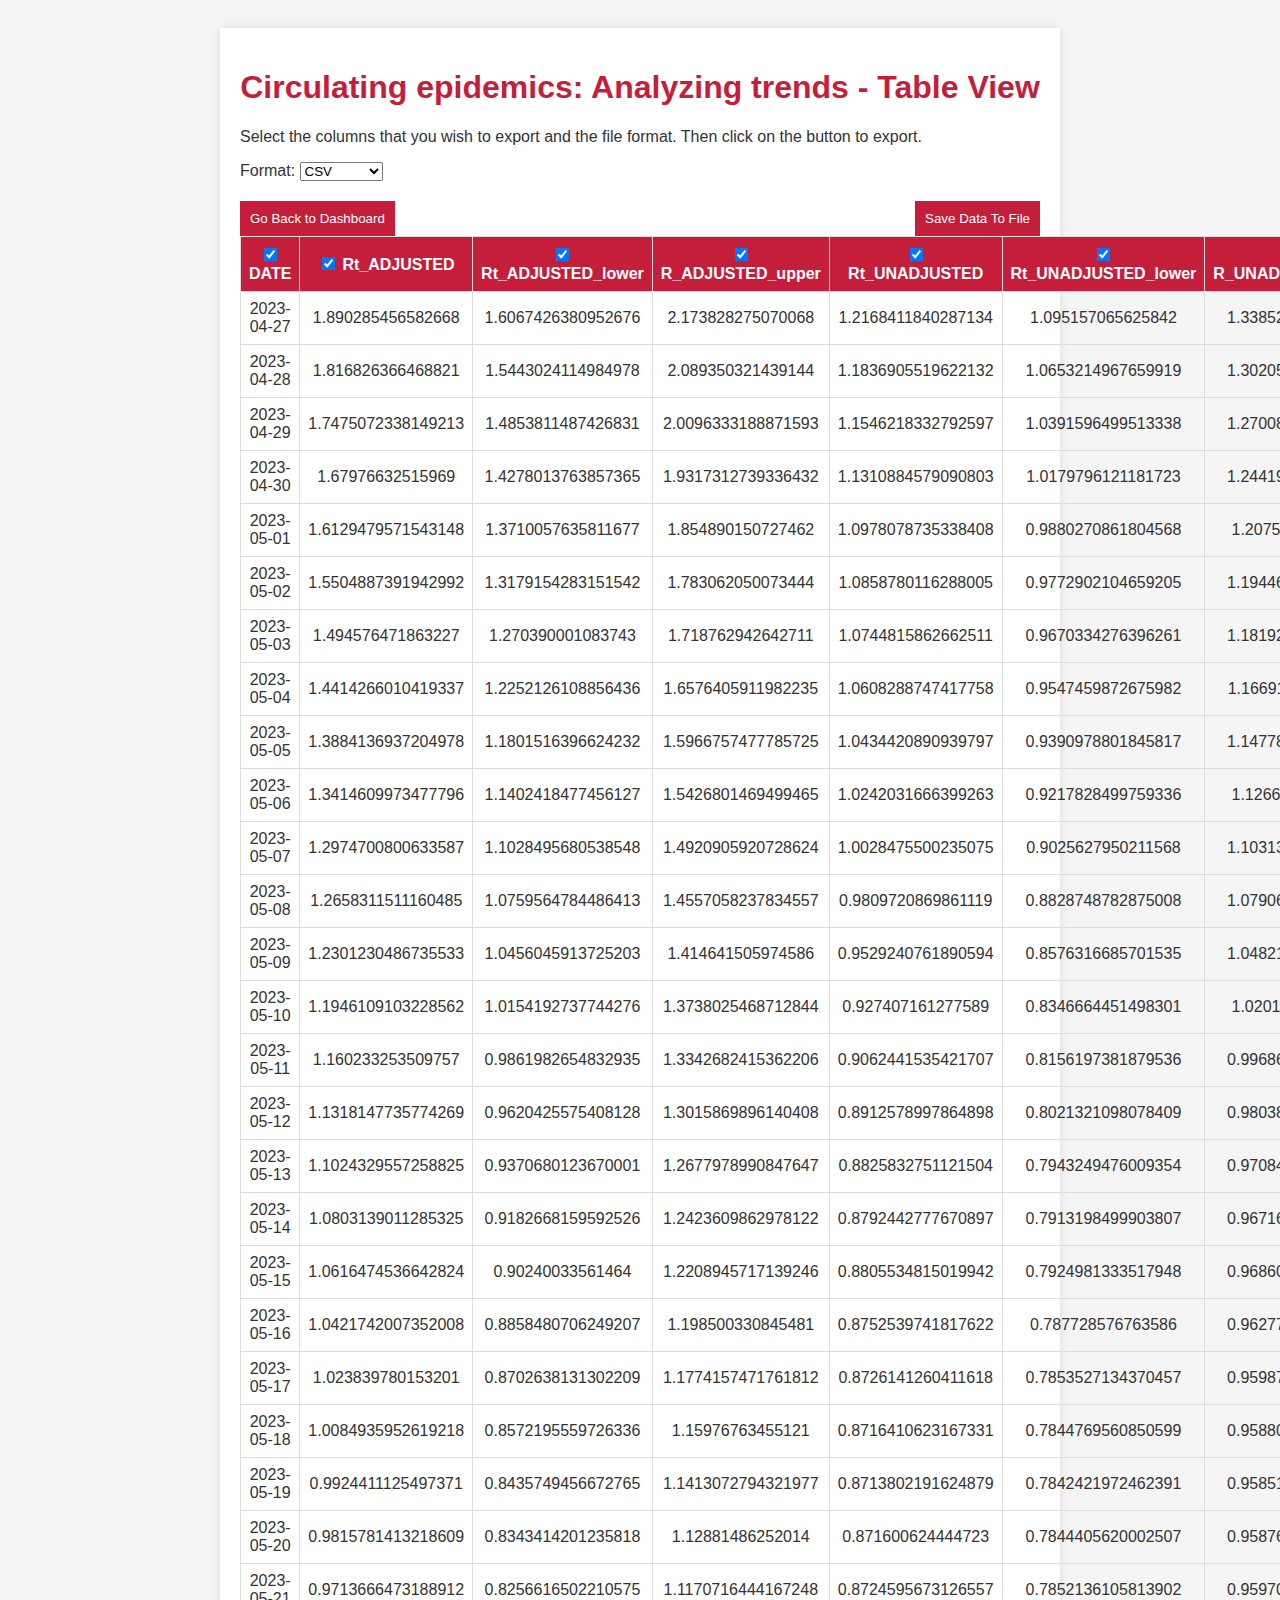
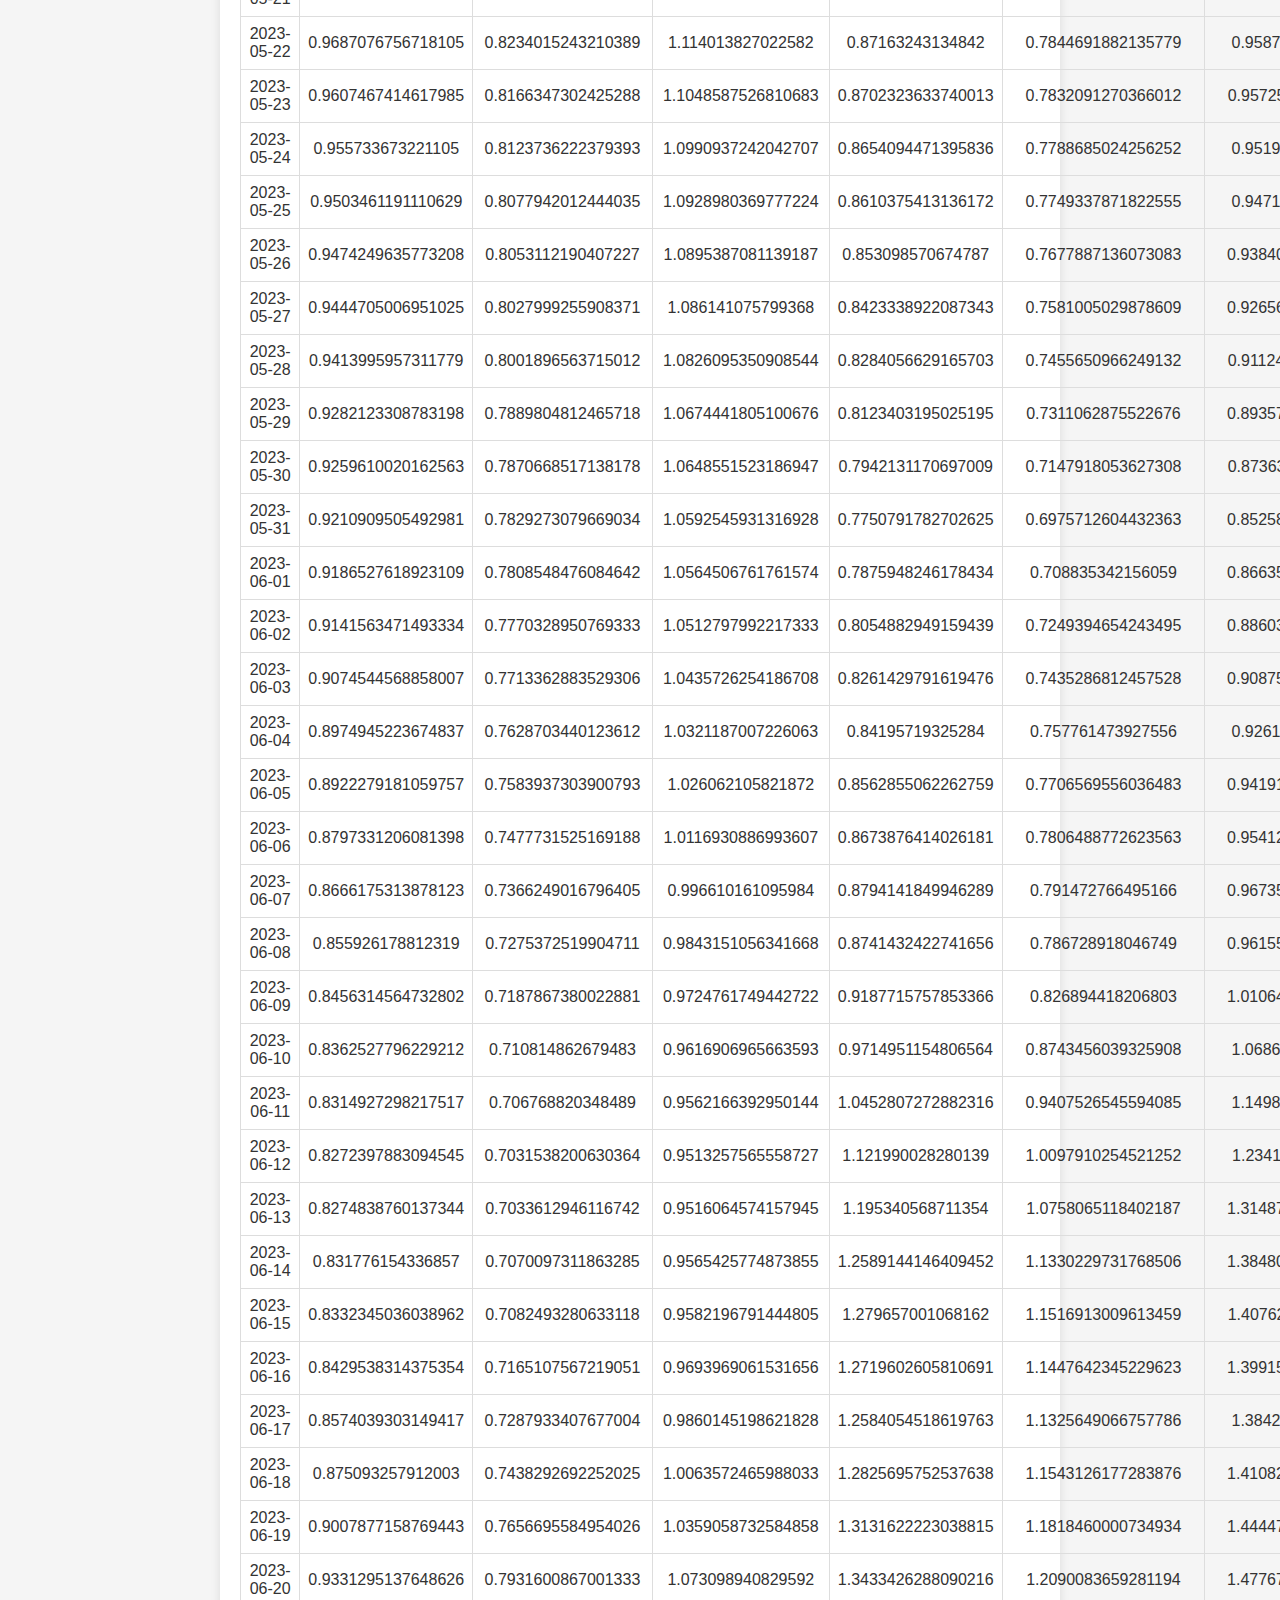
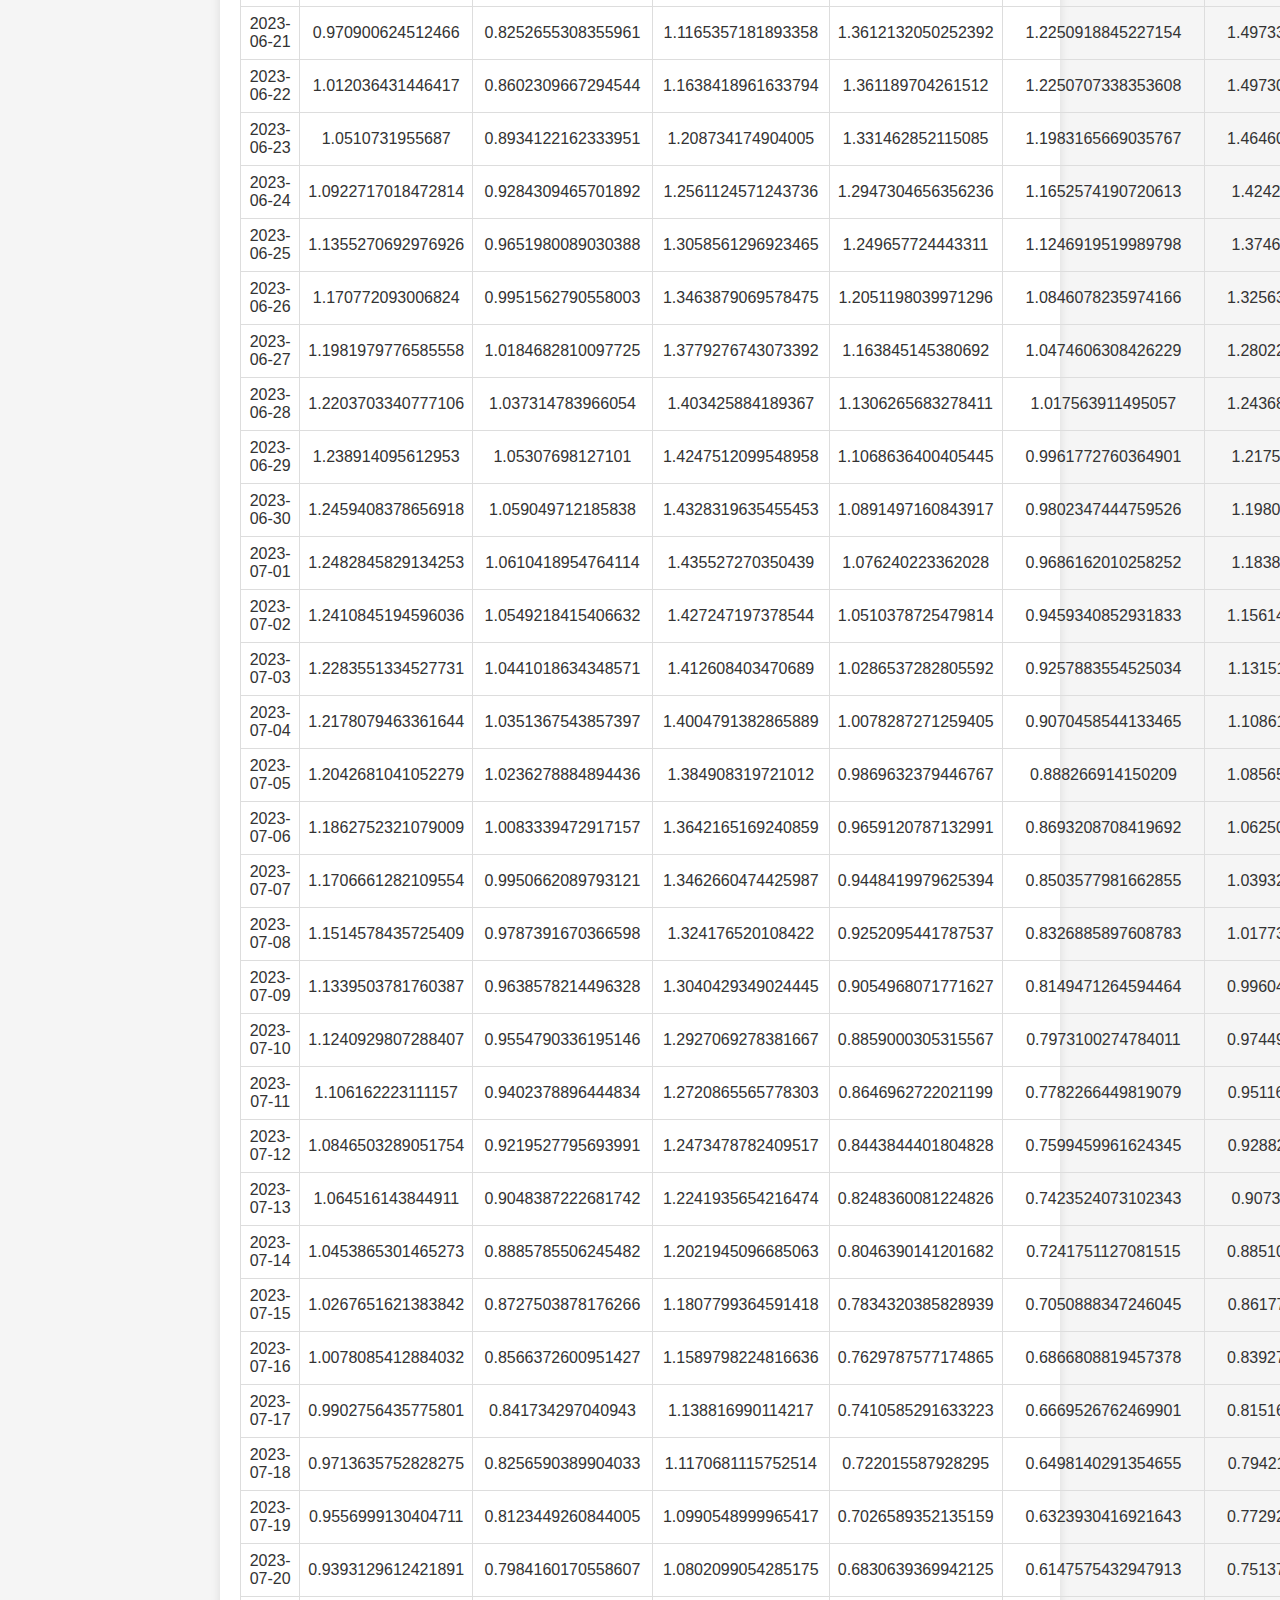
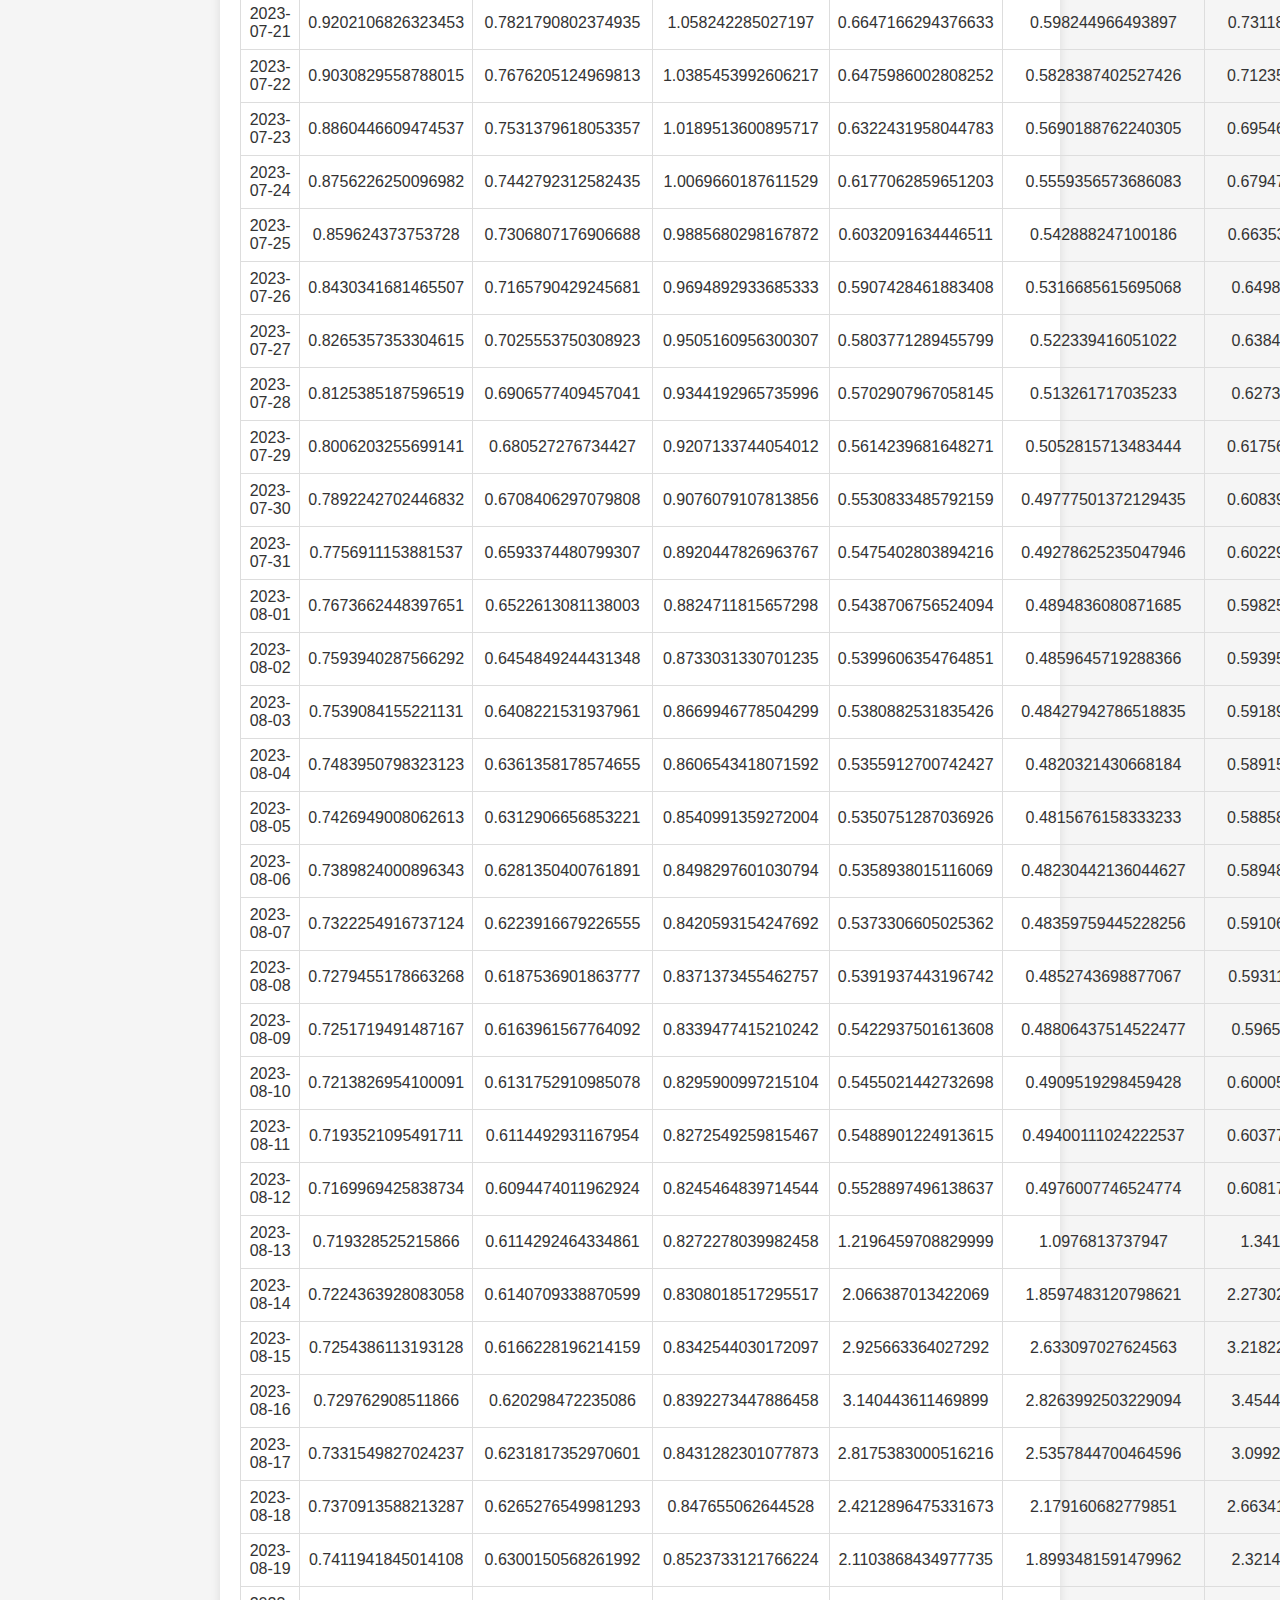
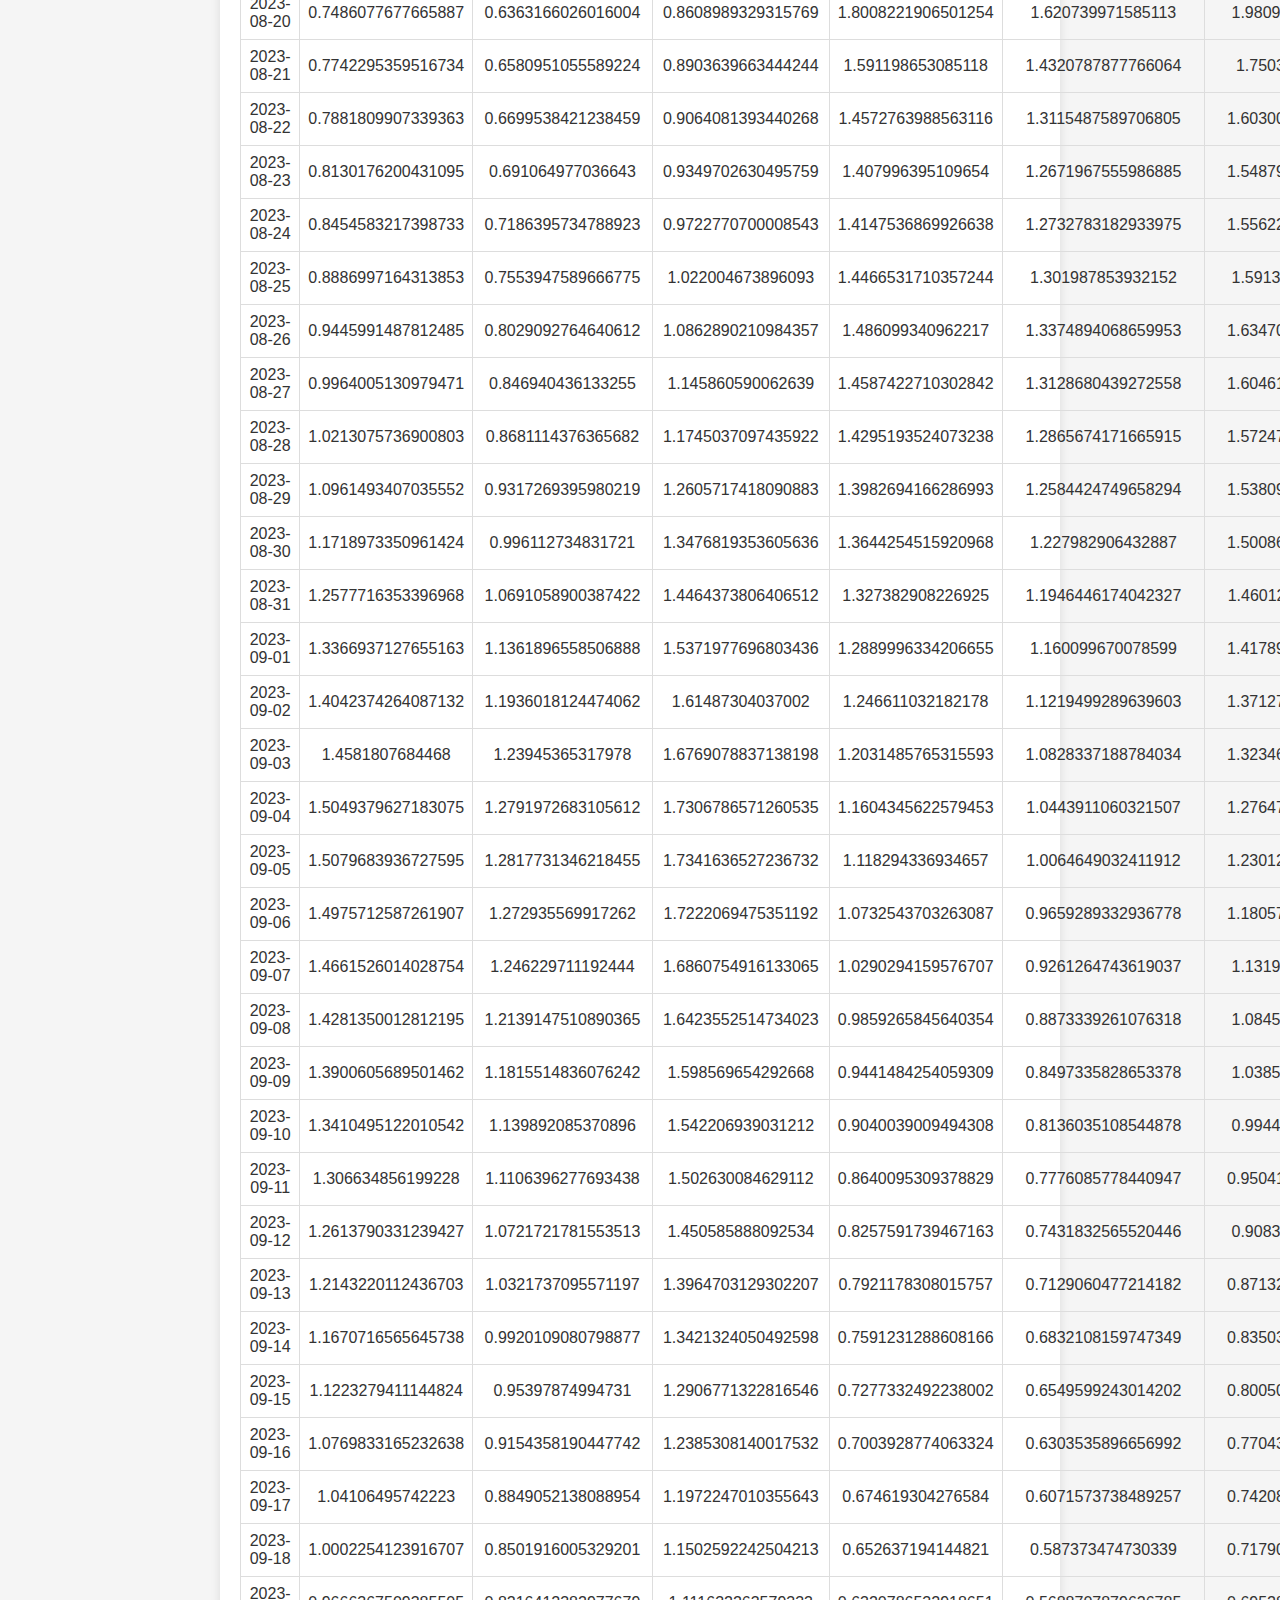
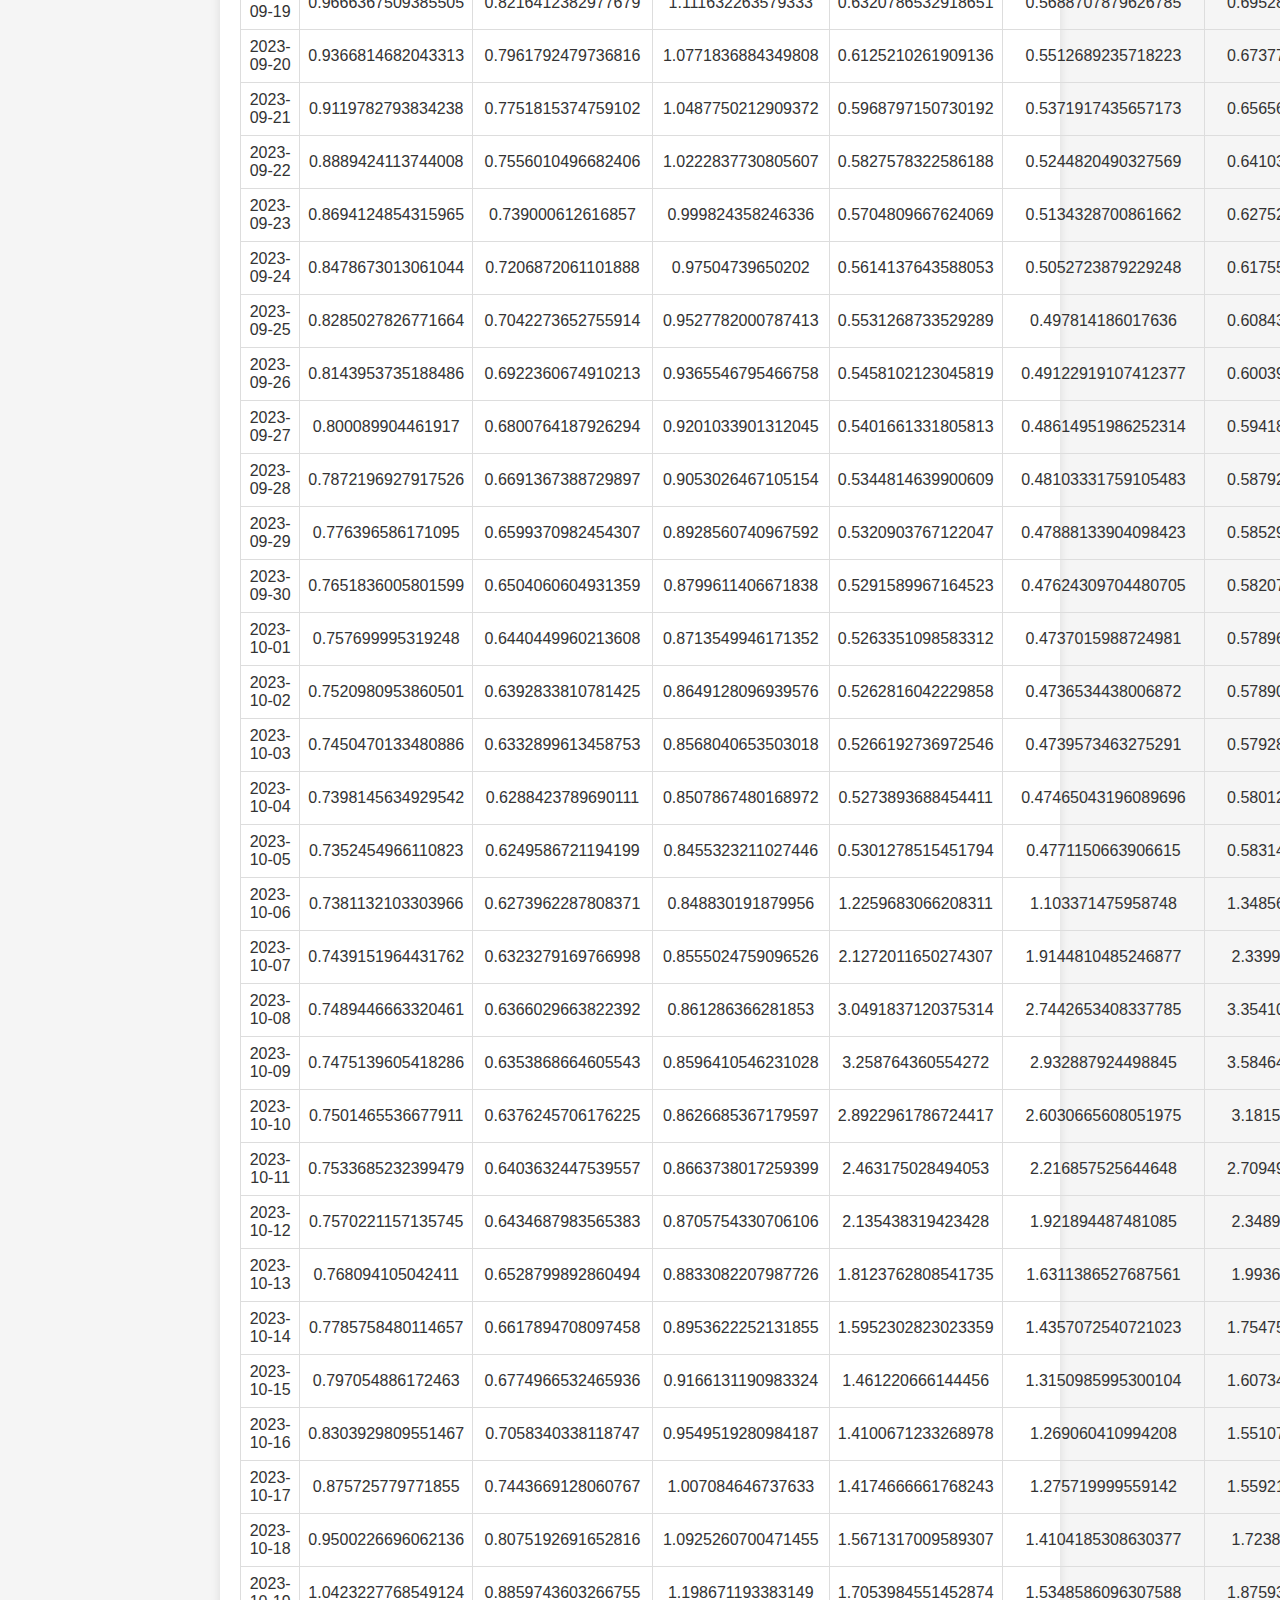
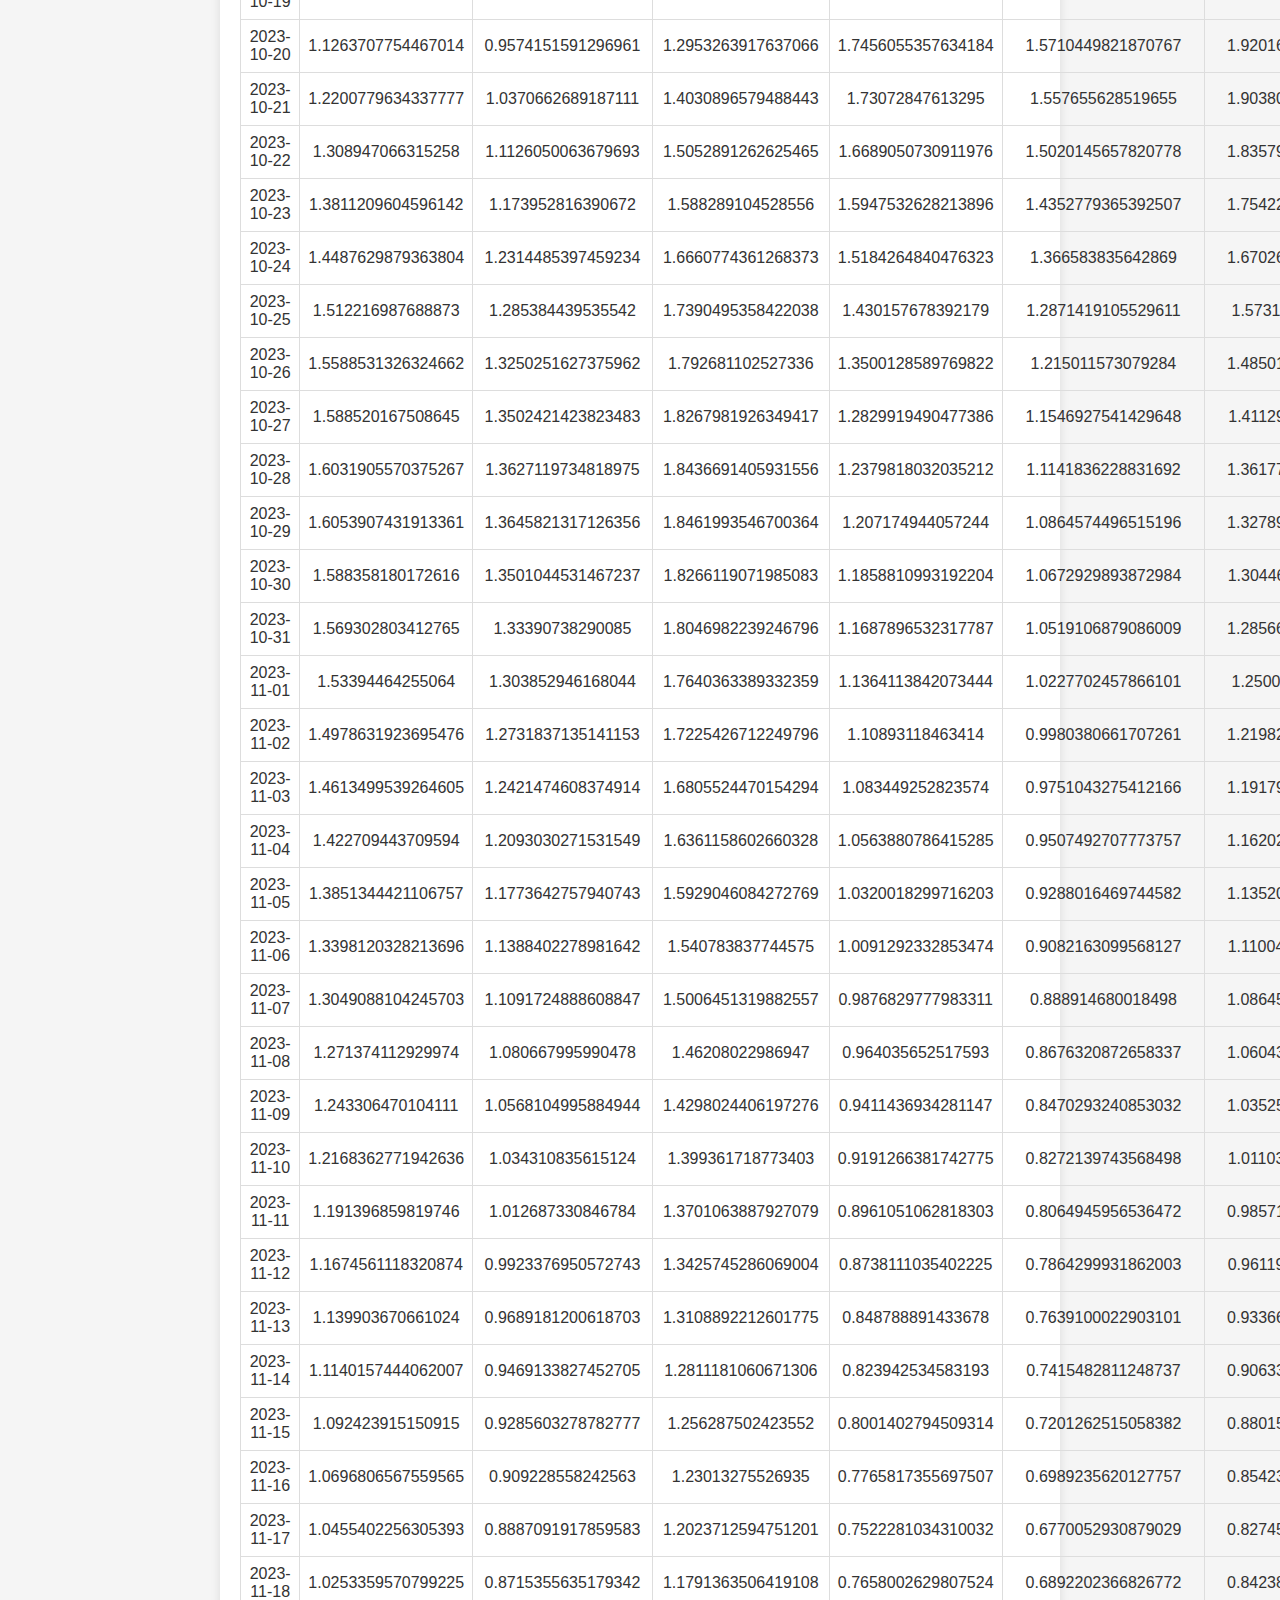
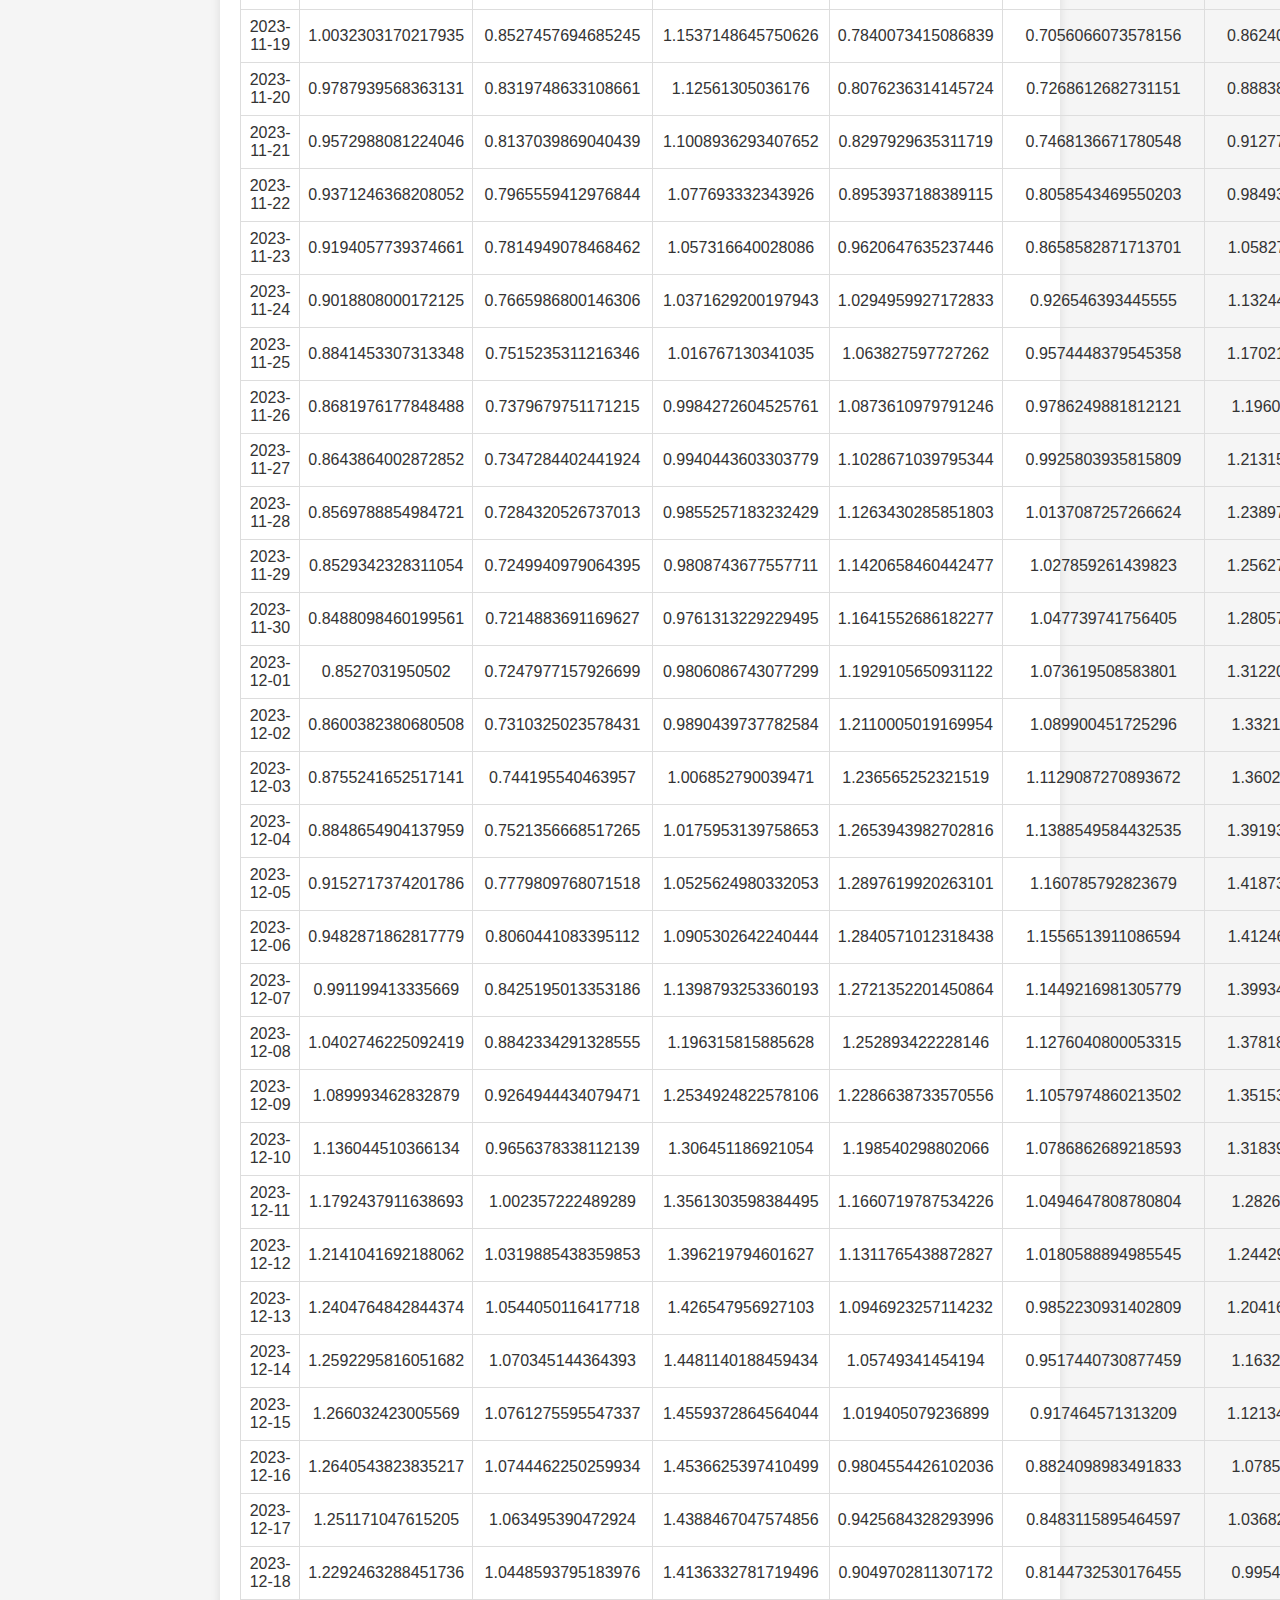
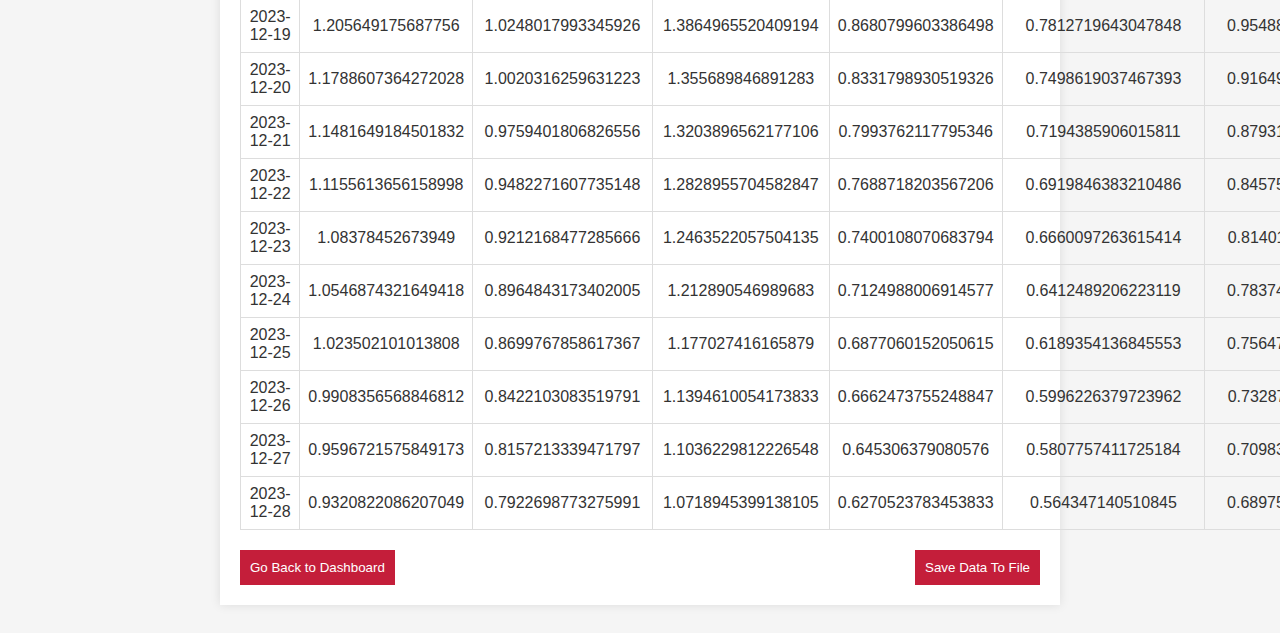
<file: tableview2.html>
<!DOCTYPE html>
<html lang="en">
<head>
    <meta charset="UTF-8">
    <meta name="viewport" content="width=device-width, initial-scale=1.0">
    <title>Estimating the Risk of Outbreak - Table View</title>
    <style>
        body {
            font-family: Arial, sans-serif;
            background-color: #f5f5f5;
            color: #333;
            padding: 20px;
        }
        .container {
            max-width: 800px;
            margin: 0 auto;
            background: white;
            padding: 20px;
            box-shadow: 0 0 10px rgba(0, 0, 0, 0.1);
        }
        h1 {
            text-align: center;
            color: #034168;
        }
        table {
            width: 100%;
            border-collapse: collapse;
            margin-bottom: 20px;
        }
        th, td {
            border: 1px solid #ddd;
            padding: 8px;
            text-align: center;
        }
        th {
            background-color: #C41E3A;
            color: white;
        }
        .controls {
            margin-top: 20px;
            display: flex;
            justify-content: space-between;
        }
        .controls button {
            padding: 10px;
            background-color: #C41E3A;
            color: white;
            border: none;
            cursor: pointer;
        }
        .controls button:hover {
            background-color: #022b4b;
        }
    </style>
</head>
<body>
    <div class="container">
        <h1 style="color:#C41E3A">Circulating epidemics: Analyzing trends - Table View</h1>

        <p>
            Select the columns that you wish to export and the file format. Then click on the button to export.
        </p>

        <!-- Format selection -->
        <div class="format-selection">
            <label for="file-format">Format:</label>
            <select id="file-format">
                <option value="csv">CSV</option>
                <option value="shapefile">Shapefile</option>
                <option value="json">JSON</option>
                <option value="geojson">GeoJSON</option>
                <option value="raster">GeoTIFF</option>
            </select>
        </div>

        <div class="controls">
            <button onclick="window.location.href='index.html'">Go Back to Dashboard</button>
            <button onclick="exportTable()">Save Data To File</button>
        </div>

        <!-- Table displaying the data -->
        <table id="data-table">
            <thead>
                <tr id="table-header"></tr>
            </thead>
            <tbody id="table-body"></tbody>
        </table>

        <div class="controls">
            <button onclick="window.location.href='index.html'">Go Back to Dashboard</button>
            <button onclick="exportTable()">Save Data To File</button>
        </div>
    </div>

    <script>
        // Example data from CSV
        const data = [
            // Replace this with parsed data from the actual CSV
        ];

        // Dynamically load the table
        function loadTable(data) {
            const headerRow = document.getElementById('table-header');
            const body = document.getElementById('table-body');

            // Clear any existing data
            headerRow.innerHTML = '';
            body.innerHTML = '';

            // Add checkboxes for each column
            Object.keys(data[0]).forEach((key, index) => {
                const th = document.createElement('th');
                th.innerHTML = `<input type="checkbox" id="col-${index}" checked> ${key}`;
                headerRow.appendChild(th);
            });

            // Add rows to the table
            data.forEach(row => {
                const tr = document.createElement('tr');
                Object.values(row).forEach(value => {
                    const td = document.createElement('td');
                    td.textContent = value;
                    tr.appendChild(td);
                });
                body.appendChild(tr);
            });
        }

        // Fetch the CSV file and parse it
        fetch('util/data2.csv') // Update this path
            .then(response => response.text())
            .then(csvText => {
                const rows = csvText.trim().split('\n');
                const headers = rows[0].split(',');
                const tableData = rows.slice(1).map(row => {
                    const values = row.split(',');
                    return headers.reduce((obj, header, index) => {
                        obj[header] = values[index];
                        return obj;
                    }, {});
                });

                loadTable(tableData);
                data.push(...tableData); // Store the parsed data globally
            })
            .catch(error => console.error('Error loading the CSV file:', error));

        // Export the selected columns based on the chosen format
        function exportTable() {
            const selectedColumns = [];
            const headerCheckboxes = document.querySelectorAll('thead input[type="checkbox"]');
            headerCheckboxes.forEach((checkbox, index) => {
                if (checkbox.checked) {
                    selectedColumns.push(index);
                }
            });

            const format = document.getElementById('file-format').value;
            const filteredData = data.map(row => {
                return selectedColumns.map(index => Object.values(row)[index]).join(',');
            });

            const csvContent = [selectedColumns.map(index => Object.keys(data[0])[index]).join(',')]
                .concat(filteredData)
                .join('\n');

            // Download based on the chosen format
            switch (format) {
                case 'csv':
                    downloadFile(csvContent, 'export.csv', 'text/csv');
                    break;
                // For other formats, additional logic will be needed to convert the data properly
                case 'json':
                    const jsonData = data.map(row => {
                        return selectedColumns.reduce((obj, index) => {
                            obj[Object.keys(row)[index]] = Object.values(row)[index];
                            return obj;
                        }, {});
                    });
                    downloadFile(JSON.stringify(jsonData, null, 2), 'filtered_data.json', 'application/json');
                    break;
                default:
                    alert('Export for this format is not yet implemented.');
            }
        }

        // Helper function to download files
        function downloadFile(content, filename, mimeType) {
            const blob = new Blob([content], { type: mimeType });
            const url = URL.createObjectURL(blob);
            const a = document.createElement('a');
            a.href = url;
            a.download = filename;
            document.body.appendChild(a);
            a.click();
            document.body.removeChild(a);
        }
    </script>
</body>
</html>
</file>
<file: style.css>
body {
    font-family: Arial, sans-serif;
    background-color: #f5f5f5;
    color: #333;
}

.container {
    width: 80%;
    margin: 0 auto;
    background: white;
    padding: 20px;
    box-shadow: 0 0 10px rgba(0, 0, 0, 0.1);
}

header {
    text-align: center;
    border-bottom: 2px solid #034168;
    padding-bottom: 10px;
}

h1 {
    color: #034168;
}

.user-actions, .part {
    margin: 20px 0;
}

.user-actions label, .user-inputs label {
    display: block;
    margin: 10px 0 5px;
}

select, input[type="number"] {
    padding: 5px;
    width: 100%;
    max-width: 300px;
}

.figure {
    margin: 20px 0;
    text-align: center;
}

.figure img {
    max-width: 100%;
    height: auto;
    border: 1px solid #ddd;
}

.align-left {
    text-align: left;
}

/* Tooltip container */
.tooltip {
    position: relative;
    display: inline-block;
}

/* Tooltip text */
.tooltip .tooltip-text {
    visibility: hidden;
    width: 220px;
    background-color: black;
    color: #fff;
    text-align: center;
    border-radius: 4px;
    padding: 5px;
    position: absolute;
    z-index: 1;
    bottom: 125%; /* Position above the label */
    left: 50%;
    margin-left: -110px; /* Center the tooltip */
    opacity: 0;
    transition: opacity 0.3s;
}

/* Show the tooltip text when hovering */
.tooltip:hover .tooltip-text {
    visibility: visible;
    opacity: 1;
}

.meta-note {
    font-style: italic; /* Makes the text italic */
    color: #6a737d; /* A neutral grey color for the text */
    background-color: #f5f5f5; /* Light background to make it stand out */
    border-left: 4px solid #ffa500; /* Adds an orange left border */
    padding: 5px 10px; /* Adds some padding */
    margin: 10px 0; /* Adds margin for spacing */
    display: block; /* Makes sure it behaves as a block element */
    border-radius: 3px; /* Rounds the corners */
}

.advanced-controls {
    display: none; /* Make sure this is the initial state */
}
</file>
